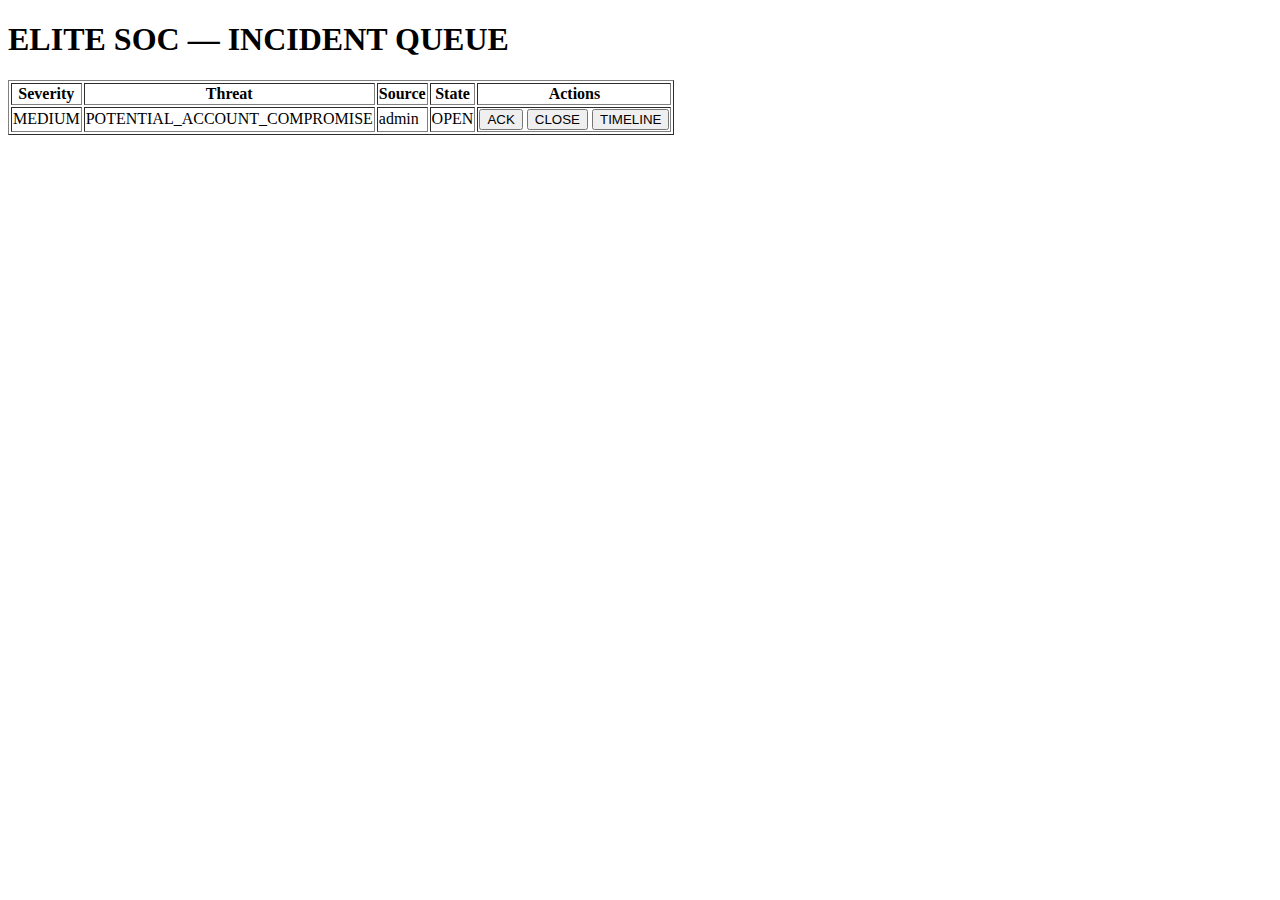
<file: ui/web/index.html>
<!DOCTYPE html>
<html>
<head>
  <title>ELITE SOC</title>
</head>
<body>
  <h1>ELITE SOC — INCIDENT QUEUE</h1>
  <table id="alerts" border="1">
    <thead>
      <tr><th>Severity</th><th>Threat</th><th>Source</th><th>State</th><th>Actions</th></tr>
    </thead>
    <tbody></tbody>
  </table>
  <script src="soc.js"></script>
</body>
</html>
</file>
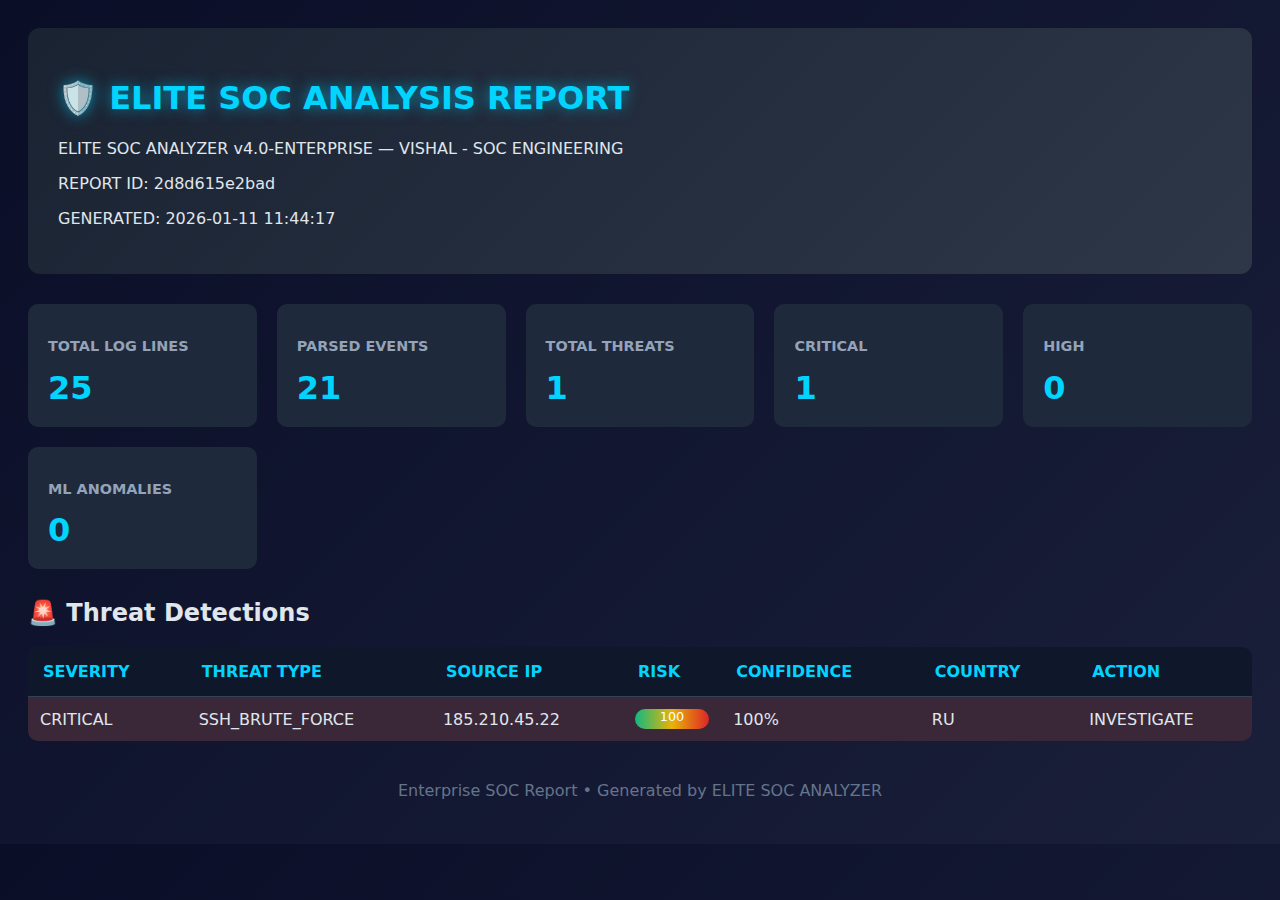
<file: ELITE_REPORT.html>
<!DOCTYPE html>
<html lang="en">
<head>
<meta charset="UTF-8">
<title>ELITE SOC REPORT 2d8d615e2bad</title>
<meta name="viewport" content="width=device-width, initial-scale=1.0">

<style>
body {
    background: linear-gradient(135deg,#0a0e27,#1a1f3a);
    color:#e0e6ed;
    font-family:Segoe UI,system-ui,sans-serif;
    padding:20px;
}
.container {
    max-width:1600px;
    margin:auto;
}
.header {
    background:linear-gradient(135deg,#1a2332,#2d3748);
    padding:30px;
    border-radius:12px;
    margin-bottom:30px;
}
h1 {
    color:#00d4ff;
    text-shadow:0 0 15px rgba(0,212,255,.6);
}
.stats {
    display:grid;
    grid-template-columns:repeat(auto-fit,minmax(200px,1fr));
    gap:20px;
    margin-bottom:30px;
}
.stat {
    background:#1e293b;
    padding:20px;
    border-radius:10px;
}
.stat h3 {
    color:#94a3b8;
    font-size:.9em;
}
.stat .value {
    font-size:2em;
    color:#00d4ff;
    font-weight:bold;
}
table {
    width:100%;
    border-collapse:collapse;
    background:#1e293b;
    border-radius:10px;
    overflow:hidden;
}
th {
    background:#0f172a;
    color:#00d4ff;
    padding:15px;
    text-align:left;
}
td {
    padding:12px;
    border-top:1px solid #334155;
}
tr.critical {background:rgba(220,38,38,.15);}
tr.high {background:rgba(234,88,12,.15);}
tr.medium {background:rgba(234,179,8,.15);}

.risk-bar {
    height:20px;
    background:linear-gradient(90deg,#10b981,#eab308,#dc2626);
    border-radius:10px;
    color:white;
    text-align:center;
    font-size:.8em;
}

.footer {
    margin-top:40px;
    text-align:center;
    color:#64748b;
}
</style>
</head>

<body>
<div class="container">

<div class="header">
    <h1>🛡️ ELITE SOC ANALYSIS REPORT</h1>
    <p>ELITE SOC ANALYZER v4.0-ENTERPRISE — VISHAL - SOC ENGINEERING</p>
    <p>REPORT ID: 2d8d615e2bad</p>
    <p>GENERATED: 2026-01-11 11:44:17</p>
</div>

<div class="stats">
    <div class="stat"><h3>TOTAL LOG LINES</h3><div class="value">25</div></div>
    <div class="stat"><h3>PARSED EVENTS</h3><div class="value">21</div></div>
    <div class="stat"><h3>TOTAL THREATS</h3><div class="value">1</div></div>
    <div class="stat"><h3>CRITICAL</h3><div class="value">1</div></div>
    <div class="stat"><h3>HIGH</h3><div class="value">0</div></div>
    <div class="stat"><h3>ML ANOMALIES</h3><div class="value">0</div></div>
</div>

<h2>🚨 Threat Detections</h2>

<table>
<thead>
<tr>
<th>SEVERITY</th>
<th>THREAT TYPE</th>
<th>SOURCE IP</th>
<th>RISK</th>
<th>CONFIDENCE</th>
<th>COUNTRY</th>
<th>ACTION</th>
</tr>
</thead>
<tbody>

            <tr class="critical">
                <td>CRITICAL</td>
                <td>SSH_BRUTE_FORCE</td>
                <td>185.210.45.22</td>
                <td>
                    <div class="risk-bar" style="width:100%">
                        100
                    </div>
                </td>
                <td>100%</td>
                <td>RU</td>
                <td>INVESTIGATE</td>
            </tr>
            
</tbody>
</table>

<div class="footer">
<p>Enterprise SOC Report • Generated by ELITE SOC ANALYZER</p>
</div>

</div>
</body>
</html>
</file>
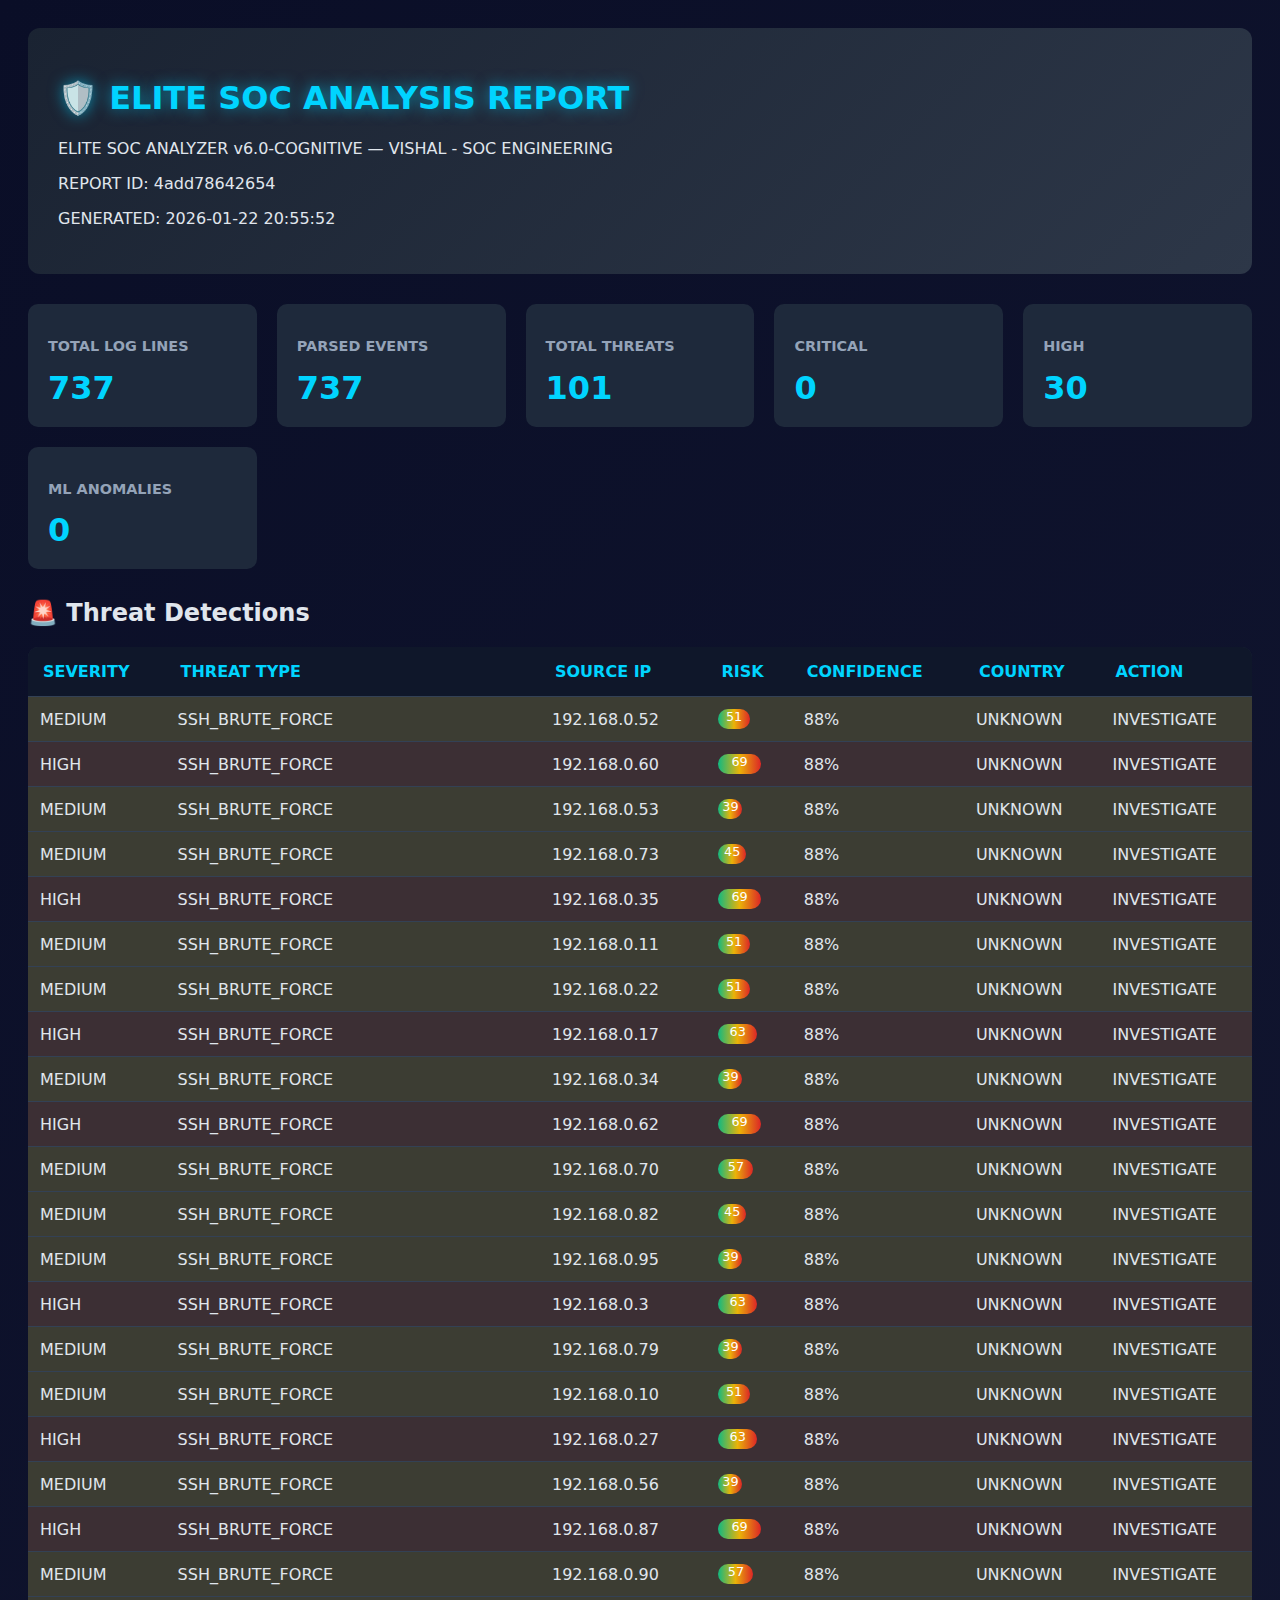
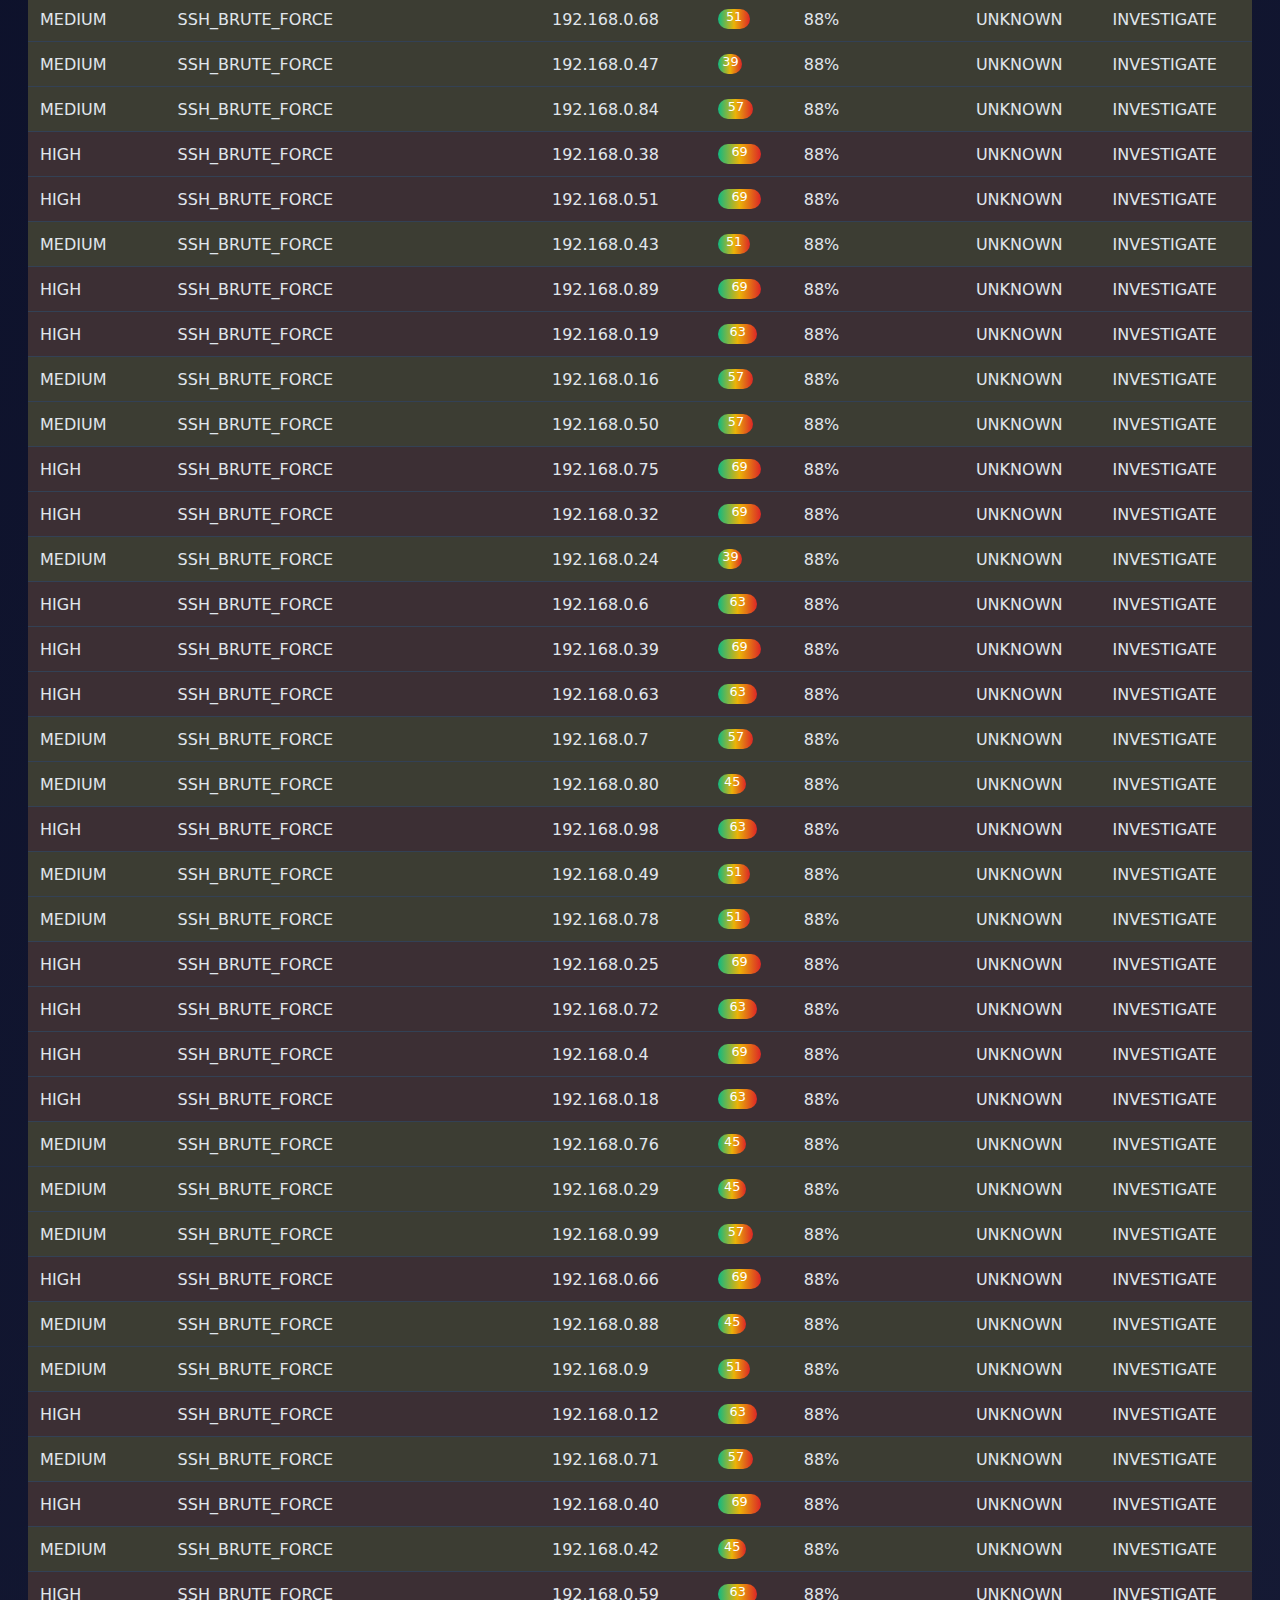
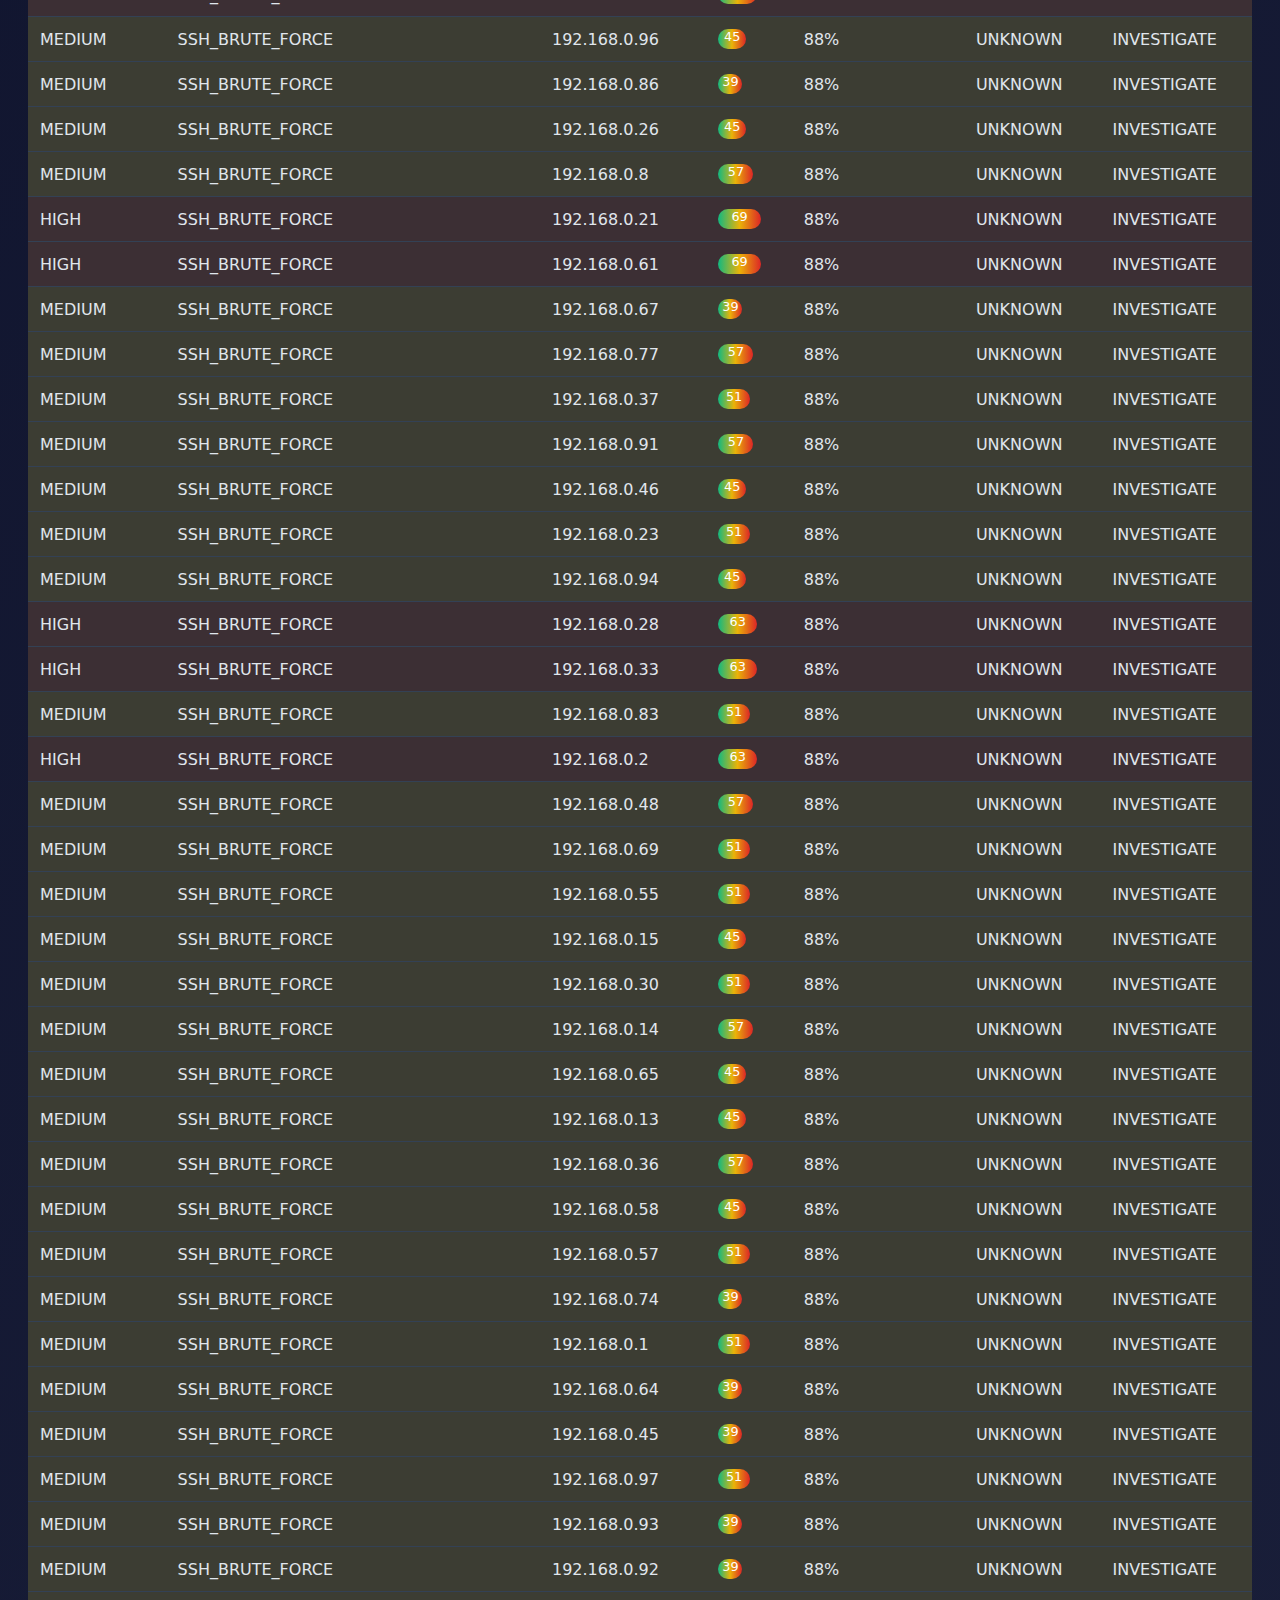
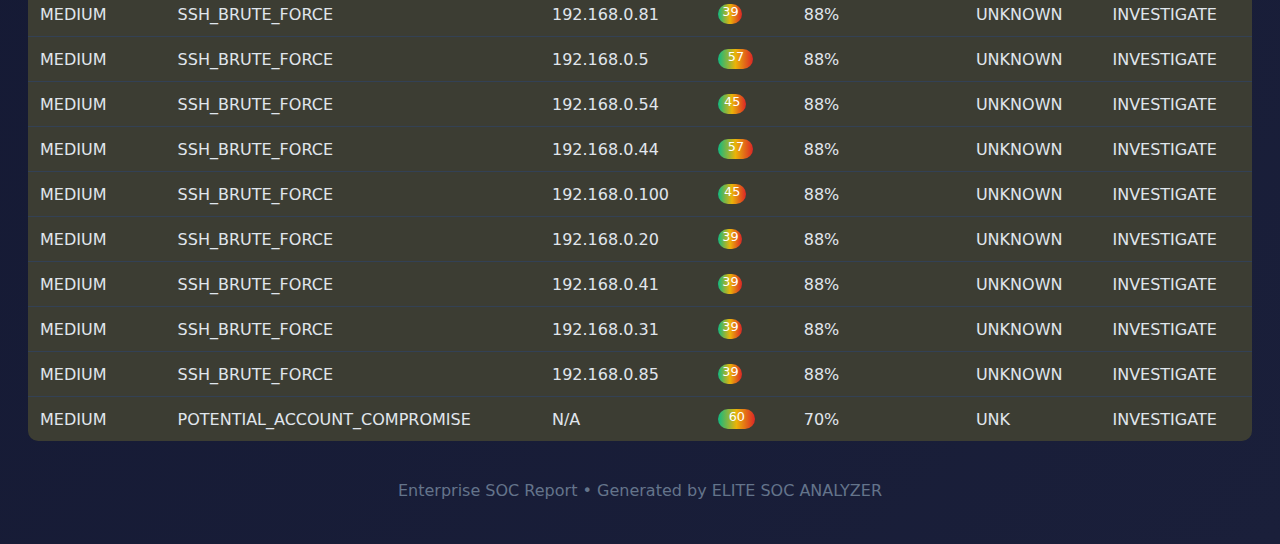
<file: soc_reports/ELITE_REPORT_4add78642654.html>
<!DOCTYPE html>
<html lang="en">
<head>
<meta charset="UTF-8">
<title>ELITE SOC REPORT 4add78642654</title>
<meta name="viewport" content="width=device-width, initial-scale=1.0">

<style>
body {
    background: linear-gradient(135deg,#0a0e27,#1a1f3a);
    color:#e0e6ed;
    font-family:Segoe UI,system-ui,sans-serif;
    padding:20px;
}
.container {
    max-width:1600px;
    margin:auto;
}
.header {
    background:linear-gradient(135deg,#1a2332,#2d3748);
    padding:30px;
    border-radius:12px;
    margin-bottom:30px;
}
h1 {
    color:#00d4ff;
    text-shadow:0 0 15px rgba(0,212,255,.6);
}
.stats {
    display:grid;
    grid-template-columns:repeat(auto-fit,minmax(200px,1fr));
    gap:20px;
    margin-bottom:30px;
}
.stat {
    background:#1e293b;
    padding:20px;
    border-radius:10px;
}
.stat h3 {
    color:#94a3b8;
    font-size:.9em;
}
.stat .value {
    font-size:2em;
    color:#00d4ff;
    font-weight:bold;
}
table {
    width:100%;
    border-collapse:collapse;
    background:#1e293b;
    border-radius:10px;
    overflow:hidden;
}
th {
    background:#0f172a;
    color:#00d4ff;
    padding:15px;
    text-align:left;
}
td {
    padding:12px;
    border-top:1px solid #334155;
}
tr.critical {background:rgba(220,38,38,.15);}
tr.high {background:rgba(234,88,12,.15);}
tr.medium {background:rgba(234,179,8,.15);}

.risk-bar {
    height:20px;
    background:linear-gradient(90deg,#10b981,#eab308,#dc2626);
    border-radius:10px;
    color:white;
    text-align:center;
    font-size:.8em;
}

.footer {
    margin-top:40px;
    text-align:center;
    color:#64748b;
}
</style>
</head>

<body>
<div class="container">

<div class="header">
    <h1>🛡️ ELITE SOC ANALYSIS REPORT</h1>
    <p>ELITE SOC ANALYZER v6.0-COGNITIVE — VISHAL - SOC ENGINEERING</p>
    <p>REPORT ID: 4add78642654</p>
    <p>GENERATED: 2026-01-22 20:55:52</p>
</div>

<div class="stats">
    <div class="stat"><h3>TOTAL LOG LINES</h3><div class="value">737</div></div>
    <div class="stat"><h3>PARSED EVENTS</h3><div class="value">737</div></div>
    <div class="stat"><h3>TOTAL THREATS</h3><div class="value">101</div></div>
    <div class="stat"><h3>CRITICAL</h3><div class="value">0</div></div>
    <div class="stat"><h3>HIGH</h3><div class="value">30</div></div>
    <div class="stat"><h3>ML ANOMALIES</h3><div class="value">0</div></div>
</div>

<h2>🚨 Threat Detections</h2>

<table>
<thead>
<tr>
<th>SEVERITY</th>
<th>THREAT TYPE</th>
<th>SOURCE IP</th>
<th>RISK</th>
<th>CONFIDENCE</th>
<th>COUNTRY</th>
<th>ACTION</th>
</tr>
</thead>
<tbody>

            <tr class="medium">
                <td>MEDIUM</td>
                <td>SSH_BRUTE_FORCE</td>
                <td>192.168.0.52</td>
                <td>
                    <div class="risk-bar" style="width:51%">
                        51
                    </div>
                </td>
                <td>88%</td>
                <td>UNKNOWN</td>
                <td>INVESTIGATE</td>
            </tr>
            

            <tr class="high">
                <td>HIGH</td>
                <td>SSH_BRUTE_FORCE</td>
                <td>192.168.0.60</td>
                <td>
                    <div class="risk-bar" style="width:69%">
                        69
                    </div>
                </td>
                <td>88%</td>
                <td>UNKNOWN</td>
                <td>INVESTIGATE</td>
            </tr>
            

            <tr class="medium">
                <td>MEDIUM</td>
                <td>SSH_BRUTE_FORCE</td>
                <td>192.168.0.53</td>
                <td>
                    <div class="risk-bar" style="width:39%">
                        39
                    </div>
                </td>
                <td>88%</td>
                <td>UNKNOWN</td>
                <td>INVESTIGATE</td>
            </tr>
            

            <tr class="medium">
                <td>MEDIUM</td>
                <td>SSH_BRUTE_FORCE</td>
                <td>192.168.0.73</td>
                <td>
                    <div class="risk-bar" style="width:45%">
                        45
                    </div>
                </td>
                <td>88%</td>
                <td>UNKNOWN</td>
                <td>INVESTIGATE</td>
            </tr>
            

            <tr class="high">
                <td>HIGH</td>
                <td>SSH_BRUTE_FORCE</td>
                <td>192.168.0.35</td>
                <td>
                    <div class="risk-bar" style="width:69%">
                        69
                    </div>
                </td>
                <td>88%</td>
                <td>UNKNOWN</td>
                <td>INVESTIGATE</td>
            </tr>
            

            <tr class="medium">
                <td>MEDIUM</td>
                <td>SSH_BRUTE_FORCE</td>
                <td>192.168.0.11</td>
                <td>
                    <div class="risk-bar" style="width:51%">
                        51
                    </div>
                </td>
                <td>88%</td>
                <td>UNKNOWN</td>
                <td>INVESTIGATE</td>
            </tr>
            

            <tr class="medium">
                <td>MEDIUM</td>
                <td>SSH_BRUTE_FORCE</td>
                <td>192.168.0.22</td>
                <td>
                    <div class="risk-bar" style="width:51%">
                        51
                    </div>
                </td>
                <td>88%</td>
                <td>UNKNOWN</td>
                <td>INVESTIGATE</td>
            </tr>
            

            <tr class="high">
                <td>HIGH</td>
                <td>SSH_BRUTE_FORCE</td>
                <td>192.168.0.17</td>
                <td>
                    <div class="risk-bar" style="width:63%">
                        63
                    </div>
                </td>
                <td>88%</td>
                <td>UNKNOWN</td>
                <td>INVESTIGATE</td>
            </tr>
            

            <tr class="medium">
                <td>MEDIUM</td>
                <td>SSH_BRUTE_FORCE</td>
                <td>192.168.0.34</td>
                <td>
                    <div class="risk-bar" style="width:39%">
                        39
                    </div>
                </td>
                <td>88%</td>
                <td>UNKNOWN</td>
                <td>INVESTIGATE</td>
            </tr>
            

            <tr class="high">
                <td>HIGH</td>
                <td>SSH_BRUTE_FORCE</td>
                <td>192.168.0.62</td>
                <td>
                    <div class="risk-bar" style="width:69%">
                        69
                    </div>
                </td>
                <td>88%</td>
                <td>UNKNOWN</td>
                <td>INVESTIGATE</td>
            </tr>
            

            <tr class="medium">
                <td>MEDIUM</td>
                <td>SSH_BRUTE_FORCE</td>
                <td>192.168.0.70</td>
                <td>
                    <div class="risk-bar" style="width:57%">
                        57
                    </div>
                </td>
                <td>88%</td>
                <td>UNKNOWN</td>
                <td>INVESTIGATE</td>
            </tr>
            

            <tr class="medium">
                <td>MEDIUM</td>
                <td>SSH_BRUTE_FORCE</td>
                <td>192.168.0.82</td>
                <td>
                    <div class="risk-bar" style="width:45%">
                        45
                    </div>
                </td>
                <td>88%</td>
                <td>UNKNOWN</td>
                <td>INVESTIGATE</td>
            </tr>
            

            <tr class="medium">
                <td>MEDIUM</td>
                <td>SSH_BRUTE_FORCE</td>
                <td>192.168.0.95</td>
                <td>
                    <div class="risk-bar" style="width:39%">
                        39
                    </div>
                </td>
                <td>88%</td>
                <td>UNKNOWN</td>
                <td>INVESTIGATE</td>
            </tr>
            

            <tr class="high">
                <td>HIGH</td>
                <td>SSH_BRUTE_FORCE</td>
                <td>192.168.0.3</td>
                <td>
                    <div class="risk-bar" style="width:63%">
                        63
                    </div>
                </td>
                <td>88%</td>
                <td>UNKNOWN</td>
                <td>INVESTIGATE</td>
            </tr>
            

            <tr class="medium">
                <td>MEDIUM</td>
                <td>SSH_BRUTE_FORCE</td>
                <td>192.168.0.79</td>
                <td>
                    <div class="risk-bar" style="width:39%">
                        39
                    </div>
                </td>
                <td>88%</td>
                <td>UNKNOWN</td>
                <td>INVESTIGATE</td>
            </tr>
            

            <tr class="medium">
                <td>MEDIUM</td>
                <td>SSH_BRUTE_FORCE</td>
                <td>192.168.0.10</td>
                <td>
                    <div class="risk-bar" style="width:51%">
                        51
                    </div>
                </td>
                <td>88%</td>
                <td>UNKNOWN</td>
                <td>INVESTIGATE</td>
            </tr>
            

            <tr class="high">
                <td>HIGH</td>
                <td>SSH_BRUTE_FORCE</td>
                <td>192.168.0.27</td>
                <td>
                    <div class="risk-bar" style="width:63%">
                        63
                    </div>
                </td>
                <td>88%</td>
                <td>UNKNOWN</td>
                <td>INVESTIGATE</td>
            </tr>
            

            <tr class="medium">
                <td>MEDIUM</td>
                <td>SSH_BRUTE_FORCE</td>
                <td>192.168.0.56</td>
                <td>
                    <div class="risk-bar" style="width:39%">
                        39
                    </div>
                </td>
                <td>88%</td>
                <td>UNKNOWN</td>
                <td>INVESTIGATE</td>
            </tr>
            

            <tr class="high">
                <td>HIGH</td>
                <td>SSH_BRUTE_FORCE</td>
                <td>192.168.0.87</td>
                <td>
                    <div class="risk-bar" style="width:69%">
                        69
                    </div>
                </td>
                <td>88%</td>
                <td>UNKNOWN</td>
                <td>INVESTIGATE</td>
            </tr>
            

            <tr class="medium">
                <td>MEDIUM</td>
                <td>SSH_BRUTE_FORCE</td>
                <td>192.168.0.90</td>
                <td>
                    <div class="risk-bar" style="width:57%">
                        57
                    </div>
                </td>
                <td>88%</td>
                <td>UNKNOWN</td>
                <td>INVESTIGATE</td>
            </tr>
            

            <tr class="medium">
                <td>MEDIUM</td>
                <td>SSH_BRUTE_FORCE</td>
                <td>192.168.0.68</td>
                <td>
                    <div class="risk-bar" style="width:51%">
                        51
                    </div>
                </td>
                <td>88%</td>
                <td>UNKNOWN</td>
                <td>INVESTIGATE</td>
            </tr>
            

            <tr class="medium">
                <td>MEDIUM</td>
                <td>SSH_BRUTE_FORCE</td>
                <td>192.168.0.47</td>
                <td>
                    <div class="risk-bar" style="width:39%">
                        39
                    </div>
                </td>
                <td>88%</td>
                <td>UNKNOWN</td>
                <td>INVESTIGATE</td>
            </tr>
            

            <tr class="medium">
                <td>MEDIUM</td>
                <td>SSH_BRUTE_FORCE</td>
                <td>192.168.0.84</td>
                <td>
                    <div class="risk-bar" style="width:57%">
                        57
                    </div>
                </td>
                <td>88%</td>
                <td>UNKNOWN</td>
                <td>INVESTIGATE</td>
            </tr>
            

            <tr class="high">
                <td>HIGH</td>
                <td>SSH_BRUTE_FORCE</td>
                <td>192.168.0.38</td>
                <td>
                    <div class="risk-bar" style="width:69%">
                        69
                    </div>
                </td>
                <td>88%</td>
                <td>UNKNOWN</td>
                <td>INVESTIGATE</td>
            </tr>
            

            <tr class="high">
                <td>HIGH</td>
                <td>SSH_BRUTE_FORCE</td>
                <td>192.168.0.51</td>
                <td>
                    <div class="risk-bar" style="width:69%">
                        69
                    </div>
                </td>
                <td>88%</td>
                <td>UNKNOWN</td>
                <td>INVESTIGATE</td>
            </tr>
            

            <tr class="medium">
                <td>MEDIUM</td>
                <td>SSH_BRUTE_FORCE</td>
                <td>192.168.0.43</td>
                <td>
                    <div class="risk-bar" style="width:51%">
                        51
                    </div>
                </td>
                <td>88%</td>
                <td>UNKNOWN</td>
                <td>INVESTIGATE</td>
            </tr>
            

            <tr class="high">
                <td>HIGH</td>
                <td>SSH_BRUTE_FORCE</td>
                <td>192.168.0.89</td>
                <td>
                    <div class="risk-bar" style="width:69%">
                        69
                    </div>
                </td>
                <td>88%</td>
                <td>UNKNOWN</td>
                <td>INVESTIGATE</td>
            </tr>
            

            <tr class="high">
                <td>HIGH</td>
                <td>SSH_BRUTE_FORCE</td>
                <td>192.168.0.19</td>
                <td>
                    <div class="risk-bar" style="width:63%">
                        63
                    </div>
                </td>
                <td>88%</td>
                <td>UNKNOWN</td>
                <td>INVESTIGATE</td>
            </tr>
            

            <tr class="medium">
                <td>MEDIUM</td>
                <td>SSH_BRUTE_FORCE</td>
                <td>192.168.0.16</td>
                <td>
                    <div class="risk-bar" style="width:57%">
                        57
                    </div>
                </td>
                <td>88%</td>
                <td>UNKNOWN</td>
                <td>INVESTIGATE</td>
            </tr>
            

            <tr class="medium">
                <td>MEDIUM</td>
                <td>SSH_BRUTE_FORCE</td>
                <td>192.168.0.50</td>
                <td>
                    <div class="risk-bar" style="width:57%">
                        57
                    </div>
                </td>
                <td>88%</td>
                <td>UNKNOWN</td>
                <td>INVESTIGATE</td>
            </tr>
            

            <tr class="high">
                <td>HIGH</td>
                <td>SSH_BRUTE_FORCE</td>
                <td>192.168.0.75</td>
                <td>
                    <div class="risk-bar" style="width:69%">
                        69
                    </div>
                </td>
                <td>88%</td>
                <td>UNKNOWN</td>
                <td>INVESTIGATE</td>
            </tr>
            

            <tr class="high">
                <td>HIGH</td>
                <td>SSH_BRUTE_FORCE</td>
                <td>192.168.0.32</td>
                <td>
                    <div class="risk-bar" style="width:69%">
                        69
                    </div>
                </td>
                <td>88%</td>
                <td>UNKNOWN</td>
                <td>INVESTIGATE</td>
            </tr>
            

            <tr class="medium">
                <td>MEDIUM</td>
                <td>SSH_BRUTE_FORCE</td>
                <td>192.168.0.24</td>
                <td>
                    <div class="risk-bar" style="width:39%">
                        39
                    </div>
                </td>
                <td>88%</td>
                <td>UNKNOWN</td>
                <td>INVESTIGATE</td>
            </tr>
            

            <tr class="high">
                <td>HIGH</td>
                <td>SSH_BRUTE_FORCE</td>
                <td>192.168.0.6</td>
                <td>
                    <div class="risk-bar" style="width:63%">
                        63
                    </div>
                </td>
                <td>88%</td>
                <td>UNKNOWN</td>
                <td>INVESTIGATE</td>
            </tr>
            

            <tr class="high">
                <td>HIGH</td>
                <td>SSH_BRUTE_FORCE</td>
                <td>192.168.0.39</td>
                <td>
                    <div class="risk-bar" style="width:69%">
                        69
                    </div>
                </td>
                <td>88%</td>
                <td>UNKNOWN</td>
                <td>INVESTIGATE</td>
            </tr>
            

            <tr class="high">
                <td>HIGH</td>
                <td>SSH_BRUTE_FORCE</td>
                <td>192.168.0.63</td>
                <td>
                    <div class="risk-bar" style="width:63%">
                        63
                    </div>
                </td>
                <td>88%</td>
                <td>UNKNOWN</td>
                <td>INVESTIGATE</td>
            </tr>
            

            <tr class="medium">
                <td>MEDIUM</td>
                <td>SSH_BRUTE_FORCE</td>
                <td>192.168.0.7</td>
                <td>
                    <div class="risk-bar" style="width:57%">
                        57
                    </div>
                </td>
                <td>88%</td>
                <td>UNKNOWN</td>
                <td>INVESTIGATE</td>
            </tr>
            

            <tr class="medium">
                <td>MEDIUM</td>
                <td>SSH_BRUTE_FORCE</td>
                <td>192.168.0.80</td>
                <td>
                    <div class="risk-bar" style="width:45%">
                        45
                    </div>
                </td>
                <td>88%</td>
                <td>UNKNOWN</td>
                <td>INVESTIGATE</td>
            </tr>
            

            <tr class="high">
                <td>HIGH</td>
                <td>SSH_BRUTE_FORCE</td>
                <td>192.168.0.98</td>
                <td>
                    <div class="risk-bar" style="width:63%">
                        63
                    </div>
                </td>
                <td>88%</td>
                <td>UNKNOWN</td>
                <td>INVESTIGATE</td>
            </tr>
            

            <tr class="medium">
                <td>MEDIUM</td>
                <td>SSH_BRUTE_FORCE</td>
                <td>192.168.0.49</td>
                <td>
                    <div class="risk-bar" style="width:51%">
                        51
                    </div>
                </td>
                <td>88%</td>
                <td>UNKNOWN</td>
                <td>INVESTIGATE</td>
            </tr>
            

            <tr class="medium">
                <td>MEDIUM</td>
                <td>SSH_BRUTE_FORCE</td>
                <td>192.168.0.78</td>
                <td>
                    <div class="risk-bar" style="width:51%">
                        51
                    </div>
                </td>
                <td>88%</td>
                <td>UNKNOWN</td>
                <td>INVESTIGATE</td>
            </tr>
            

            <tr class="high">
                <td>HIGH</td>
                <td>SSH_BRUTE_FORCE</td>
                <td>192.168.0.25</td>
                <td>
                    <div class="risk-bar" style="width:69%">
                        69
                    </div>
                </td>
                <td>88%</td>
                <td>UNKNOWN</td>
                <td>INVESTIGATE</td>
            </tr>
            

            <tr class="high">
                <td>HIGH</td>
                <td>SSH_BRUTE_FORCE</td>
                <td>192.168.0.72</td>
                <td>
                    <div class="risk-bar" style="width:63%">
                        63
                    </div>
                </td>
                <td>88%</td>
                <td>UNKNOWN</td>
                <td>INVESTIGATE</td>
            </tr>
            

            <tr class="high">
                <td>HIGH</td>
                <td>SSH_BRUTE_FORCE</td>
                <td>192.168.0.4</td>
                <td>
                    <div class="risk-bar" style="width:69%">
                        69
                    </div>
                </td>
                <td>88%</td>
                <td>UNKNOWN</td>
                <td>INVESTIGATE</td>
            </tr>
            

            <tr class="high">
                <td>HIGH</td>
                <td>SSH_BRUTE_FORCE</td>
                <td>192.168.0.18</td>
                <td>
                    <div class="risk-bar" style="width:63%">
                        63
                    </div>
                </td>
                <td>88%</td>
                <td>UNKNOWN</td>
                <td>INVESTIGATE</td>
            </tr>
            

            <tr class="medium">
                <td>MEDIUM</td>
                <td>SSH_BRUTE_FORCE</td>
                <td>192.168.0.76</td>
                <td>
                    <div class="risk-bar" style="width:45%">
                        45
                    </div>
                </td>
                <td>88%</td>
                <td>UNKNOWN</td>
                <td>INVESTIGATE</td>
            </tr>
            

            <tr class="medium">
                <td>MEDIUM</td>
                <td>SSH_BRUTE_FORCE</td>
                <td>192.168.0.29</td>
                <td>
                    <div class="risk-bar" style="width:45%">
                        45
                    </div>
                </td>
                <td>88%</td>
                <td>UNKNOWN</td>
                <td>INVESTIGATE</td>
            </tr>
            

            <tr class="medium">
                <td>MEDIUM</td>
                <td>SSH_BRUTE_FORCE</td>
                <td>192.168.0.99</td>
                <td>
                    <div class="risk-bar" style="width:57%">
                        57
                    </div>
                </td>
                <td>88%</td>
                <td>UNKNOWN</td>
                <td>INVESTIGATE</td>
            </tr>
            

            <tr class="high">
                <td>HIGH</td>
                <td>SSH_BRUTE_FORCE</td>
                <td>192.168.0.66</td>
                <td>
                    <div class="risk-bar" style="width:69%">
                        69
                    </div>
                </td>
                <td>88%</td>
                <td>UNKNOWN</td>
                <td>INVESTIGATE</td>
            </tr>
            

            <tr class="medium">
                <td>MEDIUM</td>
                <td>SSH_BRUTE_FORCE</td>
                <td>192.168.0.88</td>
                <td>
                    <div class="risk-bar" style="width:45%">
                        45
                    </div>
                </td>
                <td>88%</td>
                <td>UNKNOWN</td>
                <td>INVESTIGATE</td>
            </tr>
            

            <tr class="medium">
                <td>MEDIUM</td>
                <td>SSH_BRUTE_FORCE</td>
                <td>192.168.0.9</td>
                <td>
                    <div class="risk-bar" style="width:51%">
                        51
                    </div>
                </td>
                <td>88%</td>
                <td>UNKNOWN</td>
                <td>INVESTIGATE</td>
            </tr>
            

            <tr class="high">
                <td>HIGH</td>
                <td>SSH_BRUTE_FORCE</td>
                <td>192.168.0.12</td>
                <td>
                    <div class="risk-bar" style="width:63%">
                        63
                    </div>
                </td>
                <td>88%</td>
                <td>UNKNOWN</td>
                <td>INVESTIGATE</td>
            </tr>
            

            <tr class="medium">
                <td>MEDIUM</td>
                <td>SSH_BRUTE_FORCE</td>
                <td>192.168.0.71</td>
                <td>
                    <div class="risk-bar" style="width:57%">
                        57
                    </div>
                </td>
                <td>88%</td>
                <td>UNKNOWN</td>
                <td>INVESTIGATE</td>
            </tr>
            

            <tr class="high">
                <td>HIGH</td>
                <td>SSH_BRUTE_FORCE</td>
                <td>192.168.0.40</td>
                <td>
                    <div class="risk-bar" style="width:69%">
                        69
                    </div>
                </td>
                <td>88%</td>
                <td>UNKNOWN</td>
                <td>INVESTIGATE</td>
            </tr>
            

            <tr class="medium">
                <td>MEDIUM</td>
                <td>SSH_BRUTE_FORCE</td>
                <td>192.168.0.42</td>
                <td>
                    <div class="risk-bar" style="width:45%">
                        45
                    </div>
                </td>
                <td>88%</td>
                <td>UNKNOWN</td>
                <td>INVESTIGATE</td>
            </tr>
            

            <tr class="high">
                <td>HIGH</td>
                <td>SSH_BRUTE_FORCE</td>
                <td>192.168.0.59</td>
                <td>
                    <div class="risk-bar" style="width:63%">
                        63
                    </div>
                </td>
                <td>88%</td>
                <td>UNKNOWN</td>
                <td>INVESTIGATE</td>
            </tr>
            

            <tr class="medium">
                <td>MEDIUM</td>
                <td>SSH_BRUTE_FORCE</td>
                <td>192.168.0.96</td>
                <td>
                    <div class="risk-bar" style="width:45%">
                        45
                    </div>
                </td>
                <td>88%</td>
                <td>UNKNOWN</td>
                <td>INVESTIGATE</td>
            </tr>
            

            <tr class="medium">
                <td>MEDIUM</td>
                <td>SSH_BRUTE_FORCE</td>
                <td>192.168.0.86</td>
                <td>
                    <div class="risk-bar" style="width:39%">
                        39
                    </div>
                </td>
                <td>88%</td>
                <td>UNKNOWN</td>
                <td>INVESTIGATE</td>
            </tr>
            

            <tr class="medium">
                <td>MEDIUM</td>
                <td>SSH_BRUTE_FORCE</td>
                <td>192.168.0.26</td>
                <td>
                    <div class="risk-bar" style="width:45%">
                        45
                    </div>
                </td>
                <td>88%</td>
                <td>UNKNOWN</td>
                <td>INVESTIGATE</td>
            </tr>
            

            <tr class="medium">
                <td>MEDIUM</td>
                <td>SSH_BRUTE_FORCE</td>
                <td>192.168.0.8</td>
                <td>
                    <div class="risk-bar" style="width:57%">
                        57
                    </div>
                </td>
                <td>88%</td>
                <td>UNKNOWN</td>
                <td>INVESTIGATE</td>
            </tr>
            

            <tr class="high">
                <td>HIGH</td>
                <td>SSH_BRUTE_FORCE</td>
                <td>192.168.0.21</td>
                <td>
                    <div class="risk-bar" style="width:69%">
                        69
                    </div>
                </td>
                <td>88%</td>
                <td>UNKNOWN</td>
                <td>INVESTIGATE</td>
            </tr>
            

            <tr class="high">
                <td>HIGH</td>
                <td>SSH_BRUTE_FORCE</td>
                <td>192.168.0.61</td>
                <td>
                    <div class="risk-bar" style="width:69%">
                        69
                    </div>
                </td>
                <td>88%</td>
                <td>UNKNOWN</td>
                <td>INVESTIGATE</td>
            </tr>
            

            <tr class="medium">
                <td>MEDIUM</td>
                <td>SSH_BRUTE_FORCE</td>
                <td>192.168.0.67</td>
                <td>
                    <div class="risk-bar" style="width:39%">
                        39
                    </div>
                </td>
                <td>88%</td>
                <td>UNKNOWN</td>
                <td>INVESTIGATE</td>
            </tr>
            

            <tr class="medium">
                <td>MEDIUM</td>
                <td>SSH_BRUTE_FORCE</td>
                <td>192.168.0.77</td>
                <td>
                    <div class="risk-bar" style="width:57%">
                        57
                    </div>
                </td>
                <td>88%</td>
                <td>UNKNOWN</td>
                <td>INVESTIGATE</td>
            </tr>
            

            <tr class="medium">
                <td>MEDIUM</td>
                <td>SSH_BRUTE_FORCE</td>
                <td>192.168.0.37</td>
                <td>
                    <div class="risk-bar" style="width:51%">
                        51
                    </div>
                </td>
                <td>88%</td>
                <td>UNKNOWN</td>
                <td>INVESTIGATE</td>
            </tr>
            

            <tr class="medium">
                <td>MEDIUM</td>
                <td>SSH_BRUTE_FORCE</td>
                <td>192.168.0.91</td>
                <td>
                    <div class="risk-bar" style="width:57%">
                        57
                    </div>
                </td>
                <td>88%</td>
                <td>UNKNOWN</td>
                <td>INVESTIGATE</td>
            </tr>
            

            <tr class="medium">
                <td>MEDIUM</td>
                <td>SSH_BRUTE_FORCE</td>
                <td>192.168.0.46</td>
                <td>
                    <div class="risk-bar" style="width:45%">
                        45
                    </div>
                </td>
                <td>88%</td>
                <td>UNKNOWN</td>
                <td>INVESTIGATE</td>
            </tr>
            

            <tr class="medium">
                <td>MEDIUM</td>
                <td>SSH_BRUTE_FORCE</td>
                <td>192.168.0.23</td>
                <td>
                    <div class="risk-bar" style="width:51%">
                        51
                    </div>
                </td>
                <td>88%</td>
                <td>UNKNOWN</td>
                <td>INVESTIGATE</td>
            </tr>
            

            <tr class="medium">
                <td>MEDIUM</td>
                <td>SSH_BRUTE_FORCE</td>
                <td>192.168.0.94</td>
                <td>
                    <div class="risk-bar" style="width:45%">
                        45
                    </div>
                </td>
                <td>88%</td>
                <td>UNKNOWN</td>
                <td>INVESTIGATE</td>
            </tr>
            

            <tr class="high">
                <td>HIGH</td>
                <td>SSH_BRUTE_FORCE</td>
                <td>192.168.0.28</td>
                <td>
                    <div class="risk-bar" style="width:63%">
                        63
                    </div>
                </td>
                <td>88%</td>
                <td>UNKNOWN</td>
                <td>INVESTIGATE</td>
            </tr>
            

            <tr class="high">
                <td>HIGH</td>
                <td>SSH_BRUTE_FORCE</td>
                <td>192.168.0.33</td>
                <td>
                    <div class="risk-bar" style="width:63%">
                        63
                    </div>
                </td>
                <td>88%</td>
                <td>UNKNOWN</td>
                <td>INVESTIGATE</td>
            </tr>
            

            <tr class="medium">
                <td>MEDIUM</td>
                <td>SSH_BRUTE_FORCE</td>
                <td>192.168.0.83</td>
                <td>
                    <div class="risk-bar" style="width:51%">
                        51
                    </div>
                </td>
                <td>88%</td>
                <td>UNKNOWN</td>
                <td>INVESTIGATE</td>
            </tr>
            

            <tr class="high">
                <td>HIGH</td>
                <td>SSH_BRUTE_FORCE</td>
                <td>192.168.0.2</td>
                <td>
                    <div class="risk-bar" style="width:63%">
                        63
                    </div>
                </td>
                <td>88%</td>
                <td>UNKNOWN</td>
                <td>INVESTIGATE</td>
            </tr>
            

            <tr class="medium">
                <td>MEDIUM</td>
                <td>SSH_BRUTE_FORCE</td>
                <td>192.168.0.48</td>
                <td>
                    <div class="risk-bar" style="width:57%">
                        57
                    </div>
                </td>
                <td>88%</td>
                <td>UNKNOWN</td>
                <td>INVESTIGATE</td>
            </tr>
            

            <tr class="medium">
                <td>MEDIUM</td>
                <td>SSH_BRUTE_FORCE</td>
                <td>192.168.0.69</td>
                <td>
                    <div class="risk-bar" style="width:51%">
                        51
                    </div>
                </td>
                <td>88%</td>
                <td>UNKNOWN</td>
                <td>INVESTIGATE</td>
            </tr>
            

            <tr class="medium">
                <td>MEDIUM</td>
                <td>SSH_BRUTE_FORCE</td>
                <td>192.168.0.55</td>
                <td>
                    <div class="risk-bar" style="width:51%">
                        51
                    </div>
                </td>
                <td>88%</td>
                <td>UNKNOWN</td>
                <td>INVESTIGATE</td>
            </tr>
            

            <tr class="medium">
                <td>MEDIUM</td>
                <td>SSH_BRUTE_FORCE</td>
                <td>192.168.0.15</td>
                <td>
                    <div class="risk-bar" style="width:45%">
                        45
                    </div>
                </td>
                <td>88%</td>
                <td>UNKNOWN</td>
                <td>INVESTIGATE</td>
            </tr>
            

            <tr class="medium">
                <td>MEDIUM</td>
                <td>SSH_BRUTE_FORCE</td>
                <td>192.168.0.30</td>
                <td>
                    <div class="risk-bar" style="width:51%">
                        51
                    </div>
                </td>
                <td>88%</td>
                <td>UNKNOWN</td>
                <td>INVESTIGATE</td>
            </tr>
            

            <tr class="medium">
                <td>MEDIUM</td>
                <td>SSH_BRUTE_FORCE</td>
                <td>192.168.0.14</td>
                <td>
                    <div class="risk-bar" style="width:57%">
                        57
                    </div>
                </td>
                <td>88%</td>
                <td>UNKNOWN</td>
                <td>INVESTIGATE</td>
            </tr>
            

            <tr class="medium">
                <td>MEDIUM</td>
                <td>SSH_BRUTE_FORCE</td>
                <td>192.168.0.65</td>
                <td>
                    <div class="risk-bar" style="width:45%">
                        45
                    </div>
                </td>
                <td>88%</td>
                <td>UNKNOWN</td>
                <td>INVESTIGATE</td>
            </tr>
            

            <tr class="medium">
                <td>MEDIUM</td>
                <td>SSH_BRUTE_FORCE</td>
                <td>192.168.0.13</td>
                <td>
                    <div class="risk-bar" style="width:45%">
                        45
                    </div>
                </td>
                <td>88%</td>
                <td>UNKNOWN</td>
                <td>INVESTIGATE</td>
            </tr>
            

            <tr class="medium">
                <td>MEDIUM</td>
                <td>SSH_BRUTE_FORCE</td>
                <td>192.168.0.36</td>
                <td>
                    <div class="risk-bar" style="width:57%">
                        57
                    </div>
                </td>
                <td>88%</td>
                <td>UNKNOWN</td>
                <td>INVESTIGATE</td>
            </tr>
            

            <tr class="medium">
                <td>MEDIUM</td>
                <td>SSH_BRUTE_FORCE</td>
                <td>192.168.0.58</td>
                <td>
                    <div class="risk-bar" style="width:45%">
                        45
                    </div>
                </td>
                <td>88%</td>
                <td>UNKNOWN</td>
                <td>INVESTIGATE</td>
            </tr>
            

            <tr class="medium">
                <td>MEDIUM</td>
                <td>SSH_BRUTE_FORCE</td>
                <td>192.168.0.57</td>
                <td>
                    <div class="risk-bar" style="width:51%">
                        51
                    </div>
                </td>
                <td>88%</td>
                <td>UNKNOWN</td>
                <td>INVESTIGATE</td>
            </tr>
            

            <tr class="medium">
                <td>MEDIUM</td>
                <td>SSH_BRUTE_FORCE</td>
                <td>192.168.0.74</td>
                <td>
                    <div class="risk-bar" style="width:39%">
                        39
                    </div>
                </td>
                <td>88%</td>
                <td>UNKNOWN</td>
                <td>INVESTIGATE</td>
            </tr>
            

            <tr class="medium">
                <td>MEDIUM</td>
                <td>SSH_BRUTE_FORCE</td>
                <td>192.168.0.1</td>
                <td>
                    <div class="risk-bar" style="width:51%">
                        51
                    </div>
                </td>
                <td>88%</td>
                <td>UNKNOWN</td>
                <td>INVESTIGATE</td>
            </tr>
            

            <tr class="medium">
                <td>MEDIUM</td>
                <td>SSH_BRUTE_FORCE</td>
                <td>192.168.0.64</td>
                <td>
                    <div class="risk-bar" style="width:39%">
                        39
                    </div>
                </td>
                <td>88%</td>
                <td>UNKNOWN</td>
                <td>INVESTIGATE</td>
            </tr>
            

            <tr class="medium">
                <td>MEDIUM</td>
                <td>SSH_BRUTE_FORCE</td>
                <td>192.168.0.45</td>
                <td>
                    <div class="risk-bar" style="width:39%">
                        39
                    </div>
                </td>
                <td>88%</td>
                <td>UNKNOWN</td>
                <td>INVESTIGATE</td>
            </tr>
            

            <tr class="medium">
                <td>MEDIUM</td>
                <td>SSH_BRUTE_FORCE</td>
                <td>192.168.0.97</td>
                <td>
                    <div class="risk-bar" style="width:51%">
                        51
                    </div>
                </td>
                <td>88%</td>
                <td>UNKNOWN</td>
                <td>INVESTIGATE</td>
            </tr>
            

            <tr class="medium">
                <td>MEDIUM</td>
                <td>SSH_BRUTE_FORCE</td>
                <td>192.168.0.93</td>
                <td>
                    <div class="risk-bar" style="width:39%">
                        39
                    </div>
                </td>
                <td>88%</td>
                <td>UNKNOWN</td>
                <td>INVESTIGATE</td>
            </tr>
            

            <tr class="medium">
                <td>MEDIUM</td>
                <td>SSH_BRUTE_FORCE</td>
                <td>192.168.0.92</td>
                <td>
                    <div class="risk-bar" style="width:39%">
                        39
                    </div>
                </td>
                <td>88%</td>
                <td>UNKNOWN</td>
                <td>INVESTIGATE</td>
            </tr>
            

            <tr class="medium">
                <td>MEDIUM</td>
                <td>SSH_BRUTE_FORCE</td>
                <td>192.168.0.81</td>
                <td>
                    <div class="risk-bar" style="width:39%">
                        39
                    </div>
                </td>
                <td>88%</td>
                <td>UNKNOWN</td>
                <td>INVESTIGATE</td>
            </tr>
            

            <tr class="medium">
                <td>MEDIUM</td>
                <td>SSH_BRUTE_FORCE</td>
                <td>192.168.0.5</td>
                <td>
                    <div class="risk-bar" style="width:57%">
                        57
                    </div>
                </td>
                <td>88%</td>
                <td>UNKNOWN</td>
                <td>INVESTIGATE</td>
            </tr>
            

            <tr class="medium">
                <td>MEDIUM</td>
                <td>SSH_BRUTE_FORCE</td>
                <td>192.168.0.54</td>
                <td>
                    <div class="risk-bar" style="width:45%">
                        45
                    </div>
                </td>
                <td>88%</td>
                <td>UNKNOWN</td>
                <td>INVESTIGATE</td>
            </tr>
            

            <tr class="medium">
                <td>MEDIUM</td>
                <td>SSH_BRUTE_FORCE</td>
                <td>192.168.0.44</td>
                <td>
                    <div class="risk-bar" style="width:57%">
                        57
                    </div>
                </td>
                <td>88%</td>
                <td>UNKNOWN</td>
                <td>INVESTIGATE</td>
            </tr>
            

            <tr class="medium">
                <td>MEDIUM</td>
                <td>SSH_BRUTE_FORCE</td>
                <td>192.168.0.100</td>
                <td>
                    <div class="risk-bar" style="width:45%">
                        45
                    </div>
                </td>
                <td>88%</td>
                <td>UNKNOWN</td>
                <td>INVESTIGATE</td>
            </tr>
            

            <tr class="medium">
                <td>MEDIUM</td>
                <td>SSH_BRUTE_FORCE</td>
                <td>192.168.0.20</td>
                <td>
                    <div class="risk-bar" style="width:39%">
                        39
                    </div>
                </td>
                <td>88%</td>
                <td>UNKNOWN</td>
                <td>INVESTIGATE</td>
            </tr>
            

            <tr class="medium">
                <td>MEDIUM</td>
                <td>SSH_BRUTE_FORCE</td>
                <td>192.168.0.41</td>
                <td>
                    <div class="risk-bar" style="width:39%">
                        39
                    </div>
                </td>
                <td>88%</td>
                <td>UNKNOWN</td>
                <td>INVESTIGATE</td>
            </tr>
            

            <tr class="medium">
                <td>MEDIUM</td>
                <td>SSH_BRUTE_FORCE</td>
                <td>192.168.0.31</td>
                <td>
                    <div class="risk-bar" style="width:39%">
                        39
                    </div>
                </td>
                <td>88%</td>
                <td>UNKNOWN</td>
                <td>INVESTIGATE</td>
            </tr>
            

            <tr class="medium">
                <td>MEDIUM</td>
                <td>SSH_BRUTE_FORCE</td>
                <td>192.168.0.85</td>
                <td>
                    <div class="risk-bar" style="width:39%">
                        39
                    </div>
                </td>
                <td>88%</td>
                <td>UNKNOWN</td>
                <td>INVESTIGATE</td>
            </tr>
            

            <tr class="medium">
                <td>MEDIUM</td>
                <td>POTENTIAL_ACCOUNT_COMPROMISE</td>
                <td>N/A</td>
                <td>
                    <div class="risk-bar" style="width:60%">
                        60
                    </div>
                </td>
                <td>70%</td>
                <td>UNK</td>
                <td>INVESTIGATE</td>
            </tr>
            
</tbody>
</table>

<div class="footer">
<p>Enterprise SOC Report • Generated by ELITE SOC ANALYZER</p>
</div>

</div>
</body>
</html>
</file>
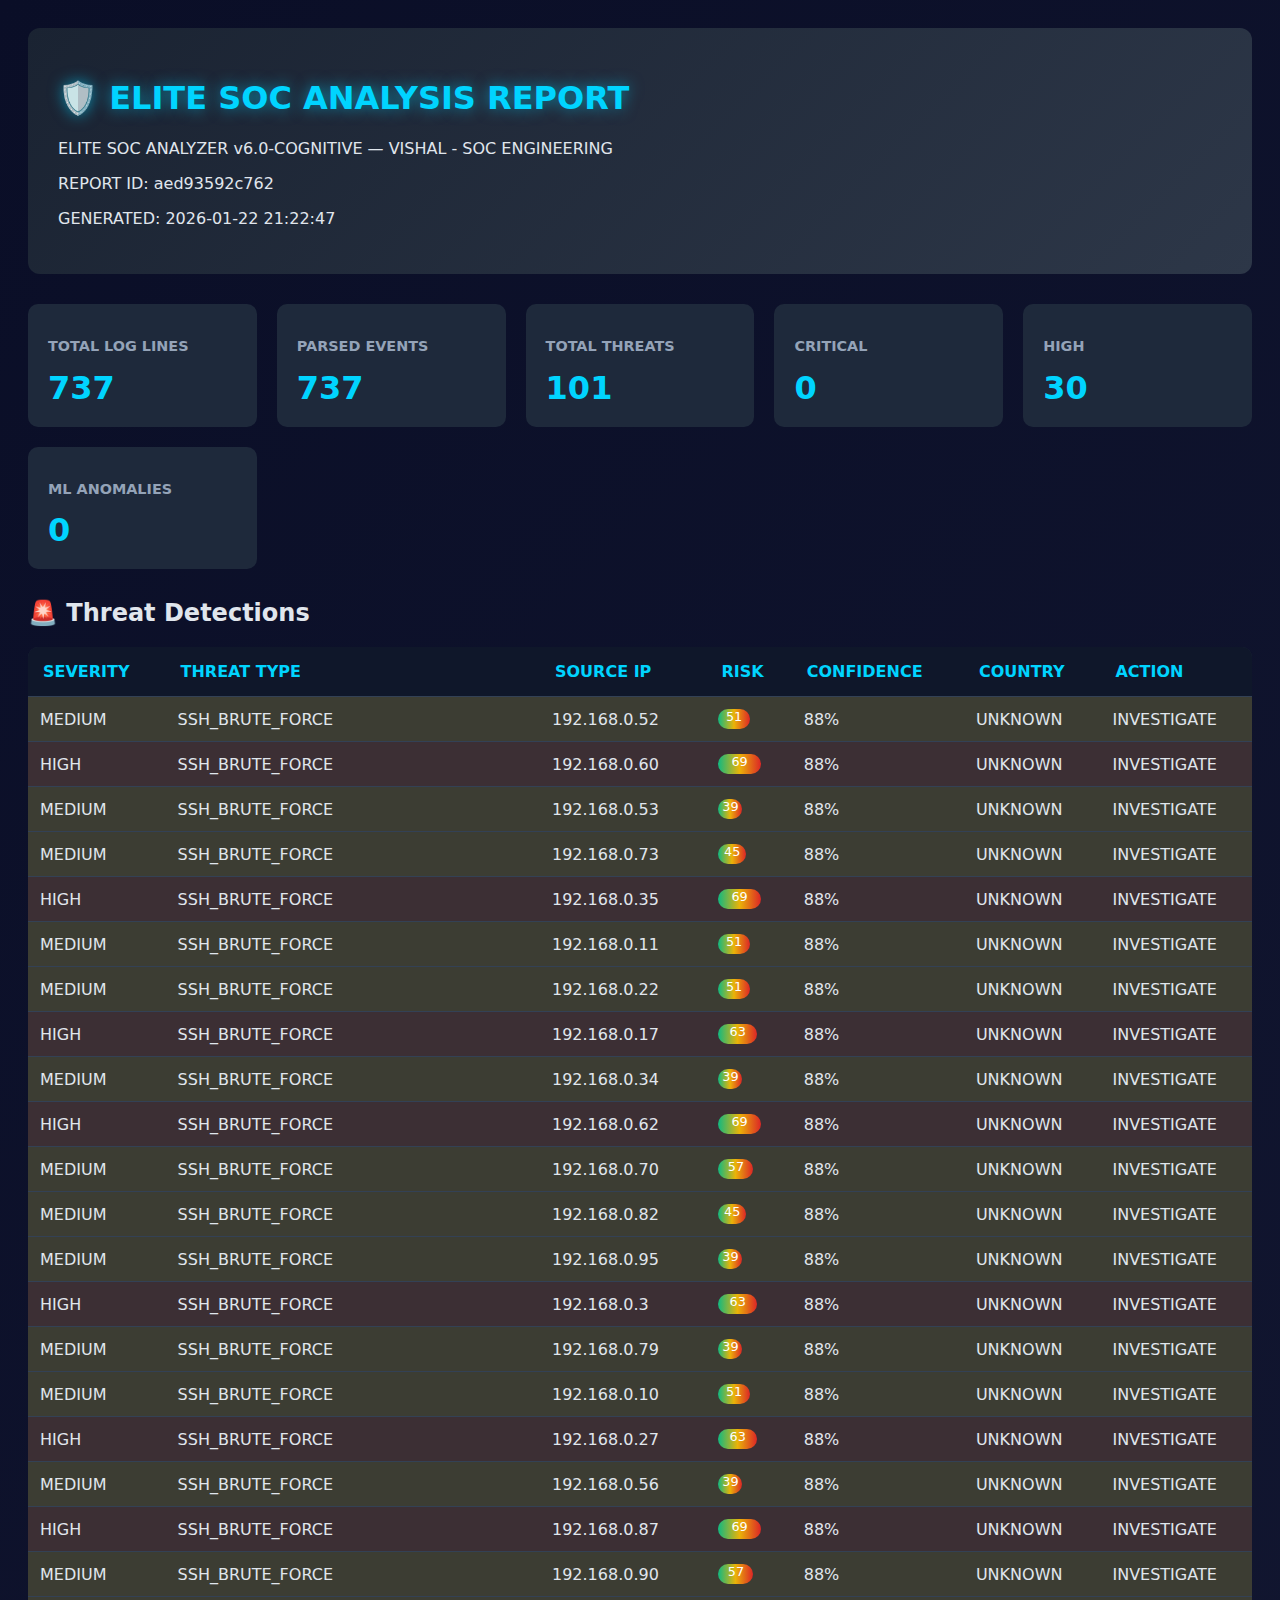
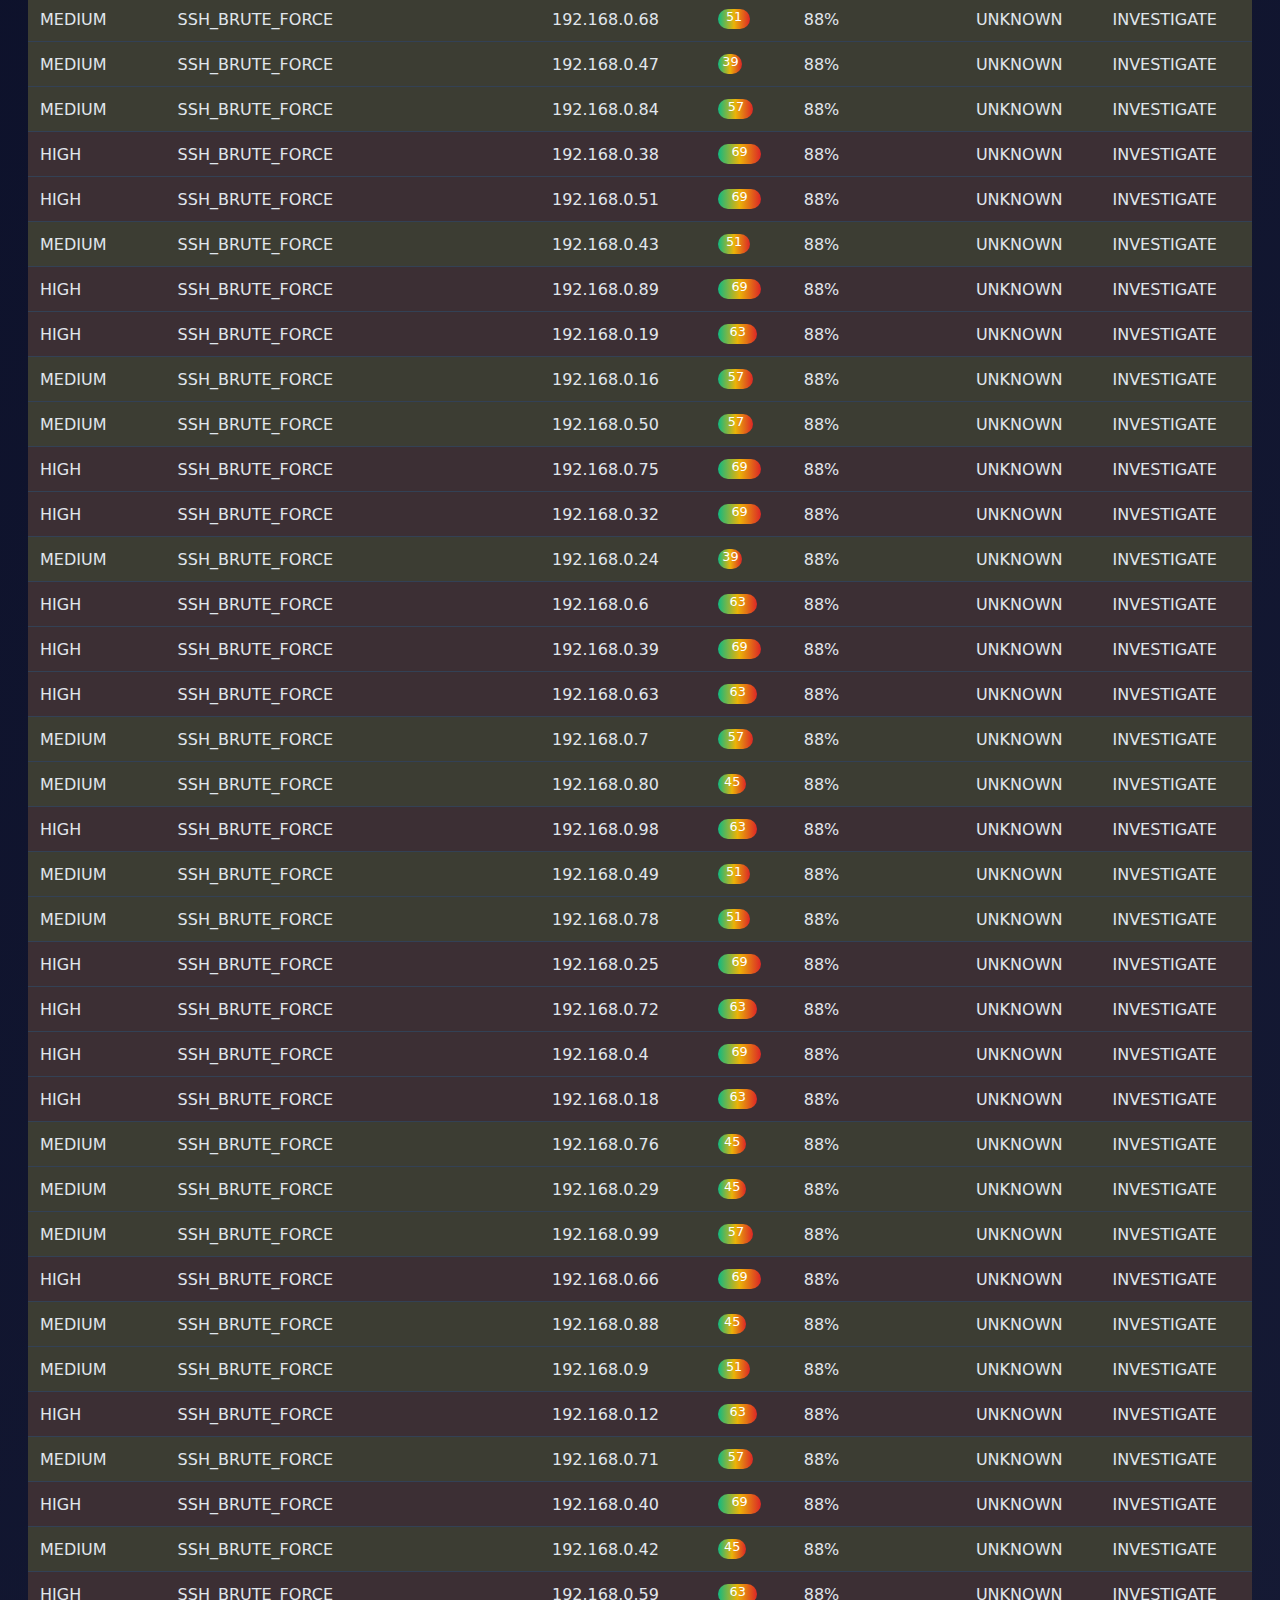
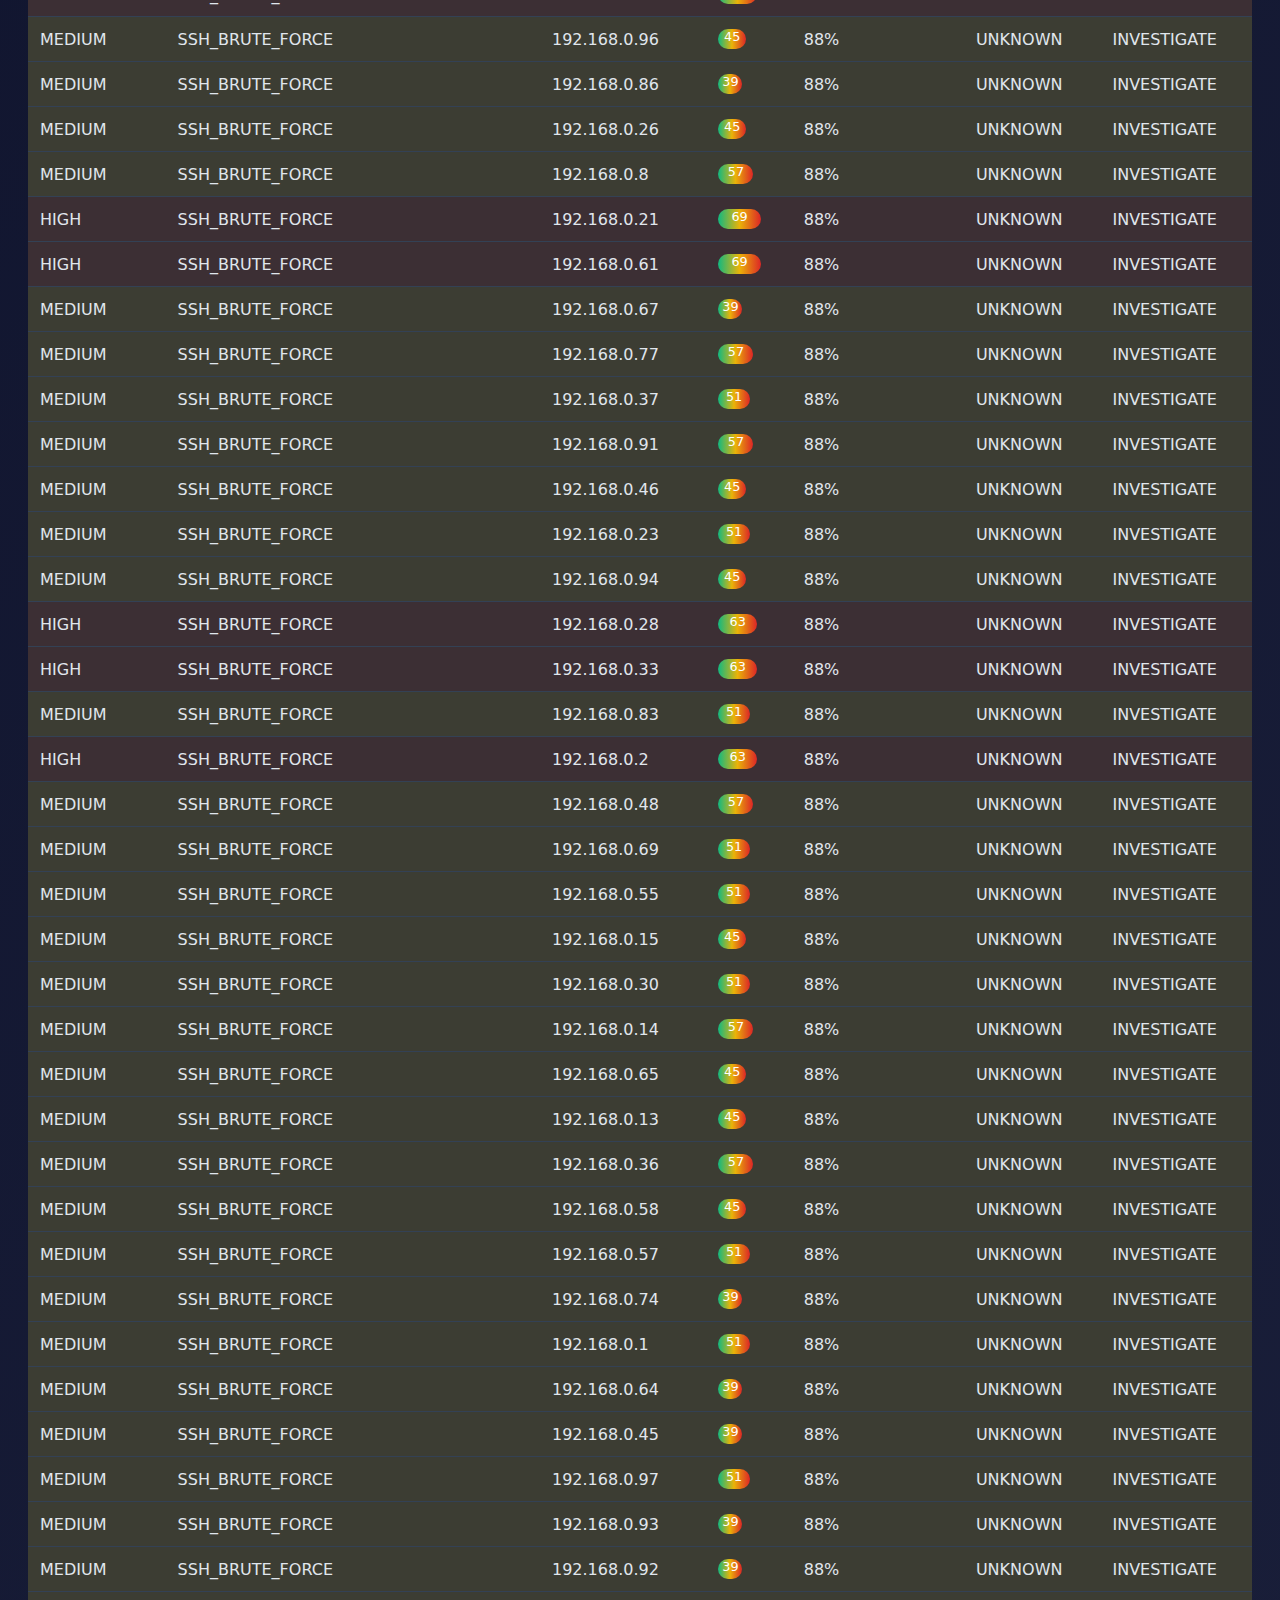
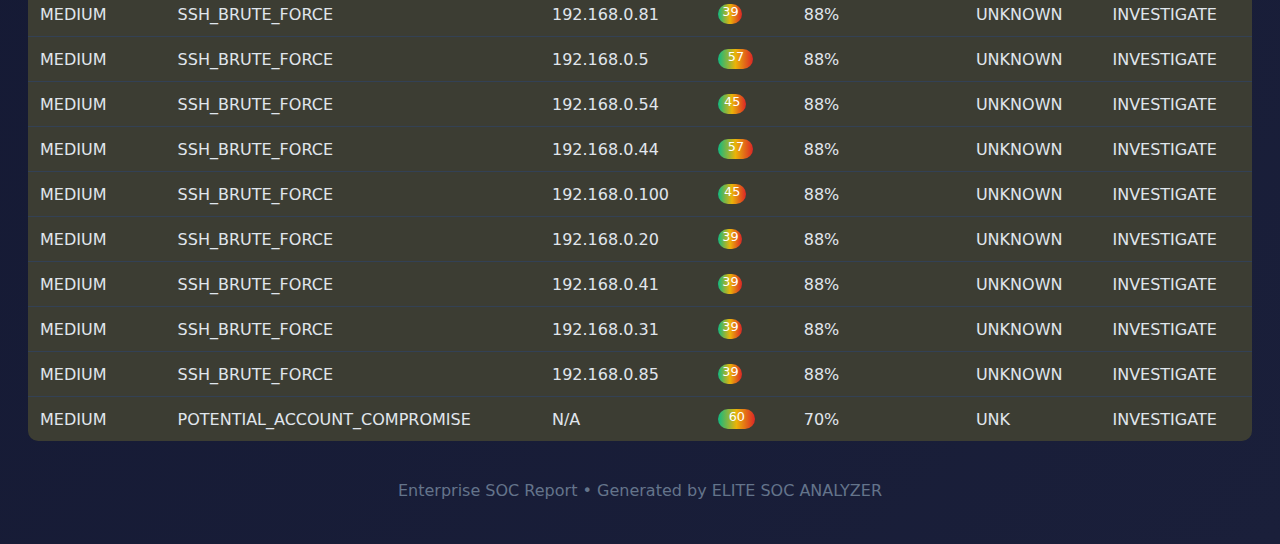
<file: soc_reports/ELITE_REPORT_aed93592c762.html>
<!DOCTYPE html>
<html lang="en">
<head>
<meta charset="UTF-8">
<title>ELITE SOC REPORT aed93592c762</title>
<meta name="viewport" content="width=device-width, initial-scale=1.0">

<style>
body {
    background: linear-gradient(135deg,#0a0e27,#1a1f3a);
    color:#e0e6ed;
    font-family:Segoe UI,system-ui,sans-serif;
    padding:20px;
}
.container {
    max-width:1600px;
    margin:auto;
}
.header {
    background:linear-gradient(135deg,#1a2332,#2d3748);
    padding:30px;
    border-radius:12px;
    margin-bottom:30px;
}
h1 {
    color:#00d4ff;
    text-shadow:0 0 15px rgba(0,212,255,.6);
}
.stats {
    display:grid;
    grid-template-columns:repeat(auto-fit,minmax(200px,1fr));
    gap:20px;
    margin-bottom:30px;
}
.stat {
    background:#1e293b;
    padding:20px;
    border-radius:10px;
}
.stat h3 {
    color:#94a3b8;
    font-size:.9em;
}
.stat .value {
    font-size:2em;
    color:#00d4ff;
    font-weight:bold;
}
table {
    width:100%;
    border-collapse:collapse;
    background:#1e293b;
    border-radius:10px;
    overflow:hidden;
}
th {
    background:#0f172a;
    color:#00d4ff;
    padding:15px;
    text-align:left;
}
td {
    padding:12px;
    border-top:1px solid #334155;
}
tr.critical {background:rgba(220,38,38,.15);}
tr.high {background:rgba(234,88,12,.15);}
tr.medium {background:rgba(234,179,8,.15);}

.risk-bar {
    height:20px;
    background:linear-gradient(90deg,#10b981,#eab308,#dc2626);
    border-radius:10px;
    color:white;
    text-align:center;
    font-size:.8em;
}

.footer {
    margin-top:40px;
    text-align:center;
    color:#64748b;
}
</style>
</head>

<body>
<div class="container">

<div class="header">
    <h1>🛡️ ELITE SOC ANALYSIS REPORT</h1>
    <p>ELITE SOC ANALYZER v6.0-COGNITIVE — VISHAL - SOC ENGINEERING</p>
    <p>REPORT ID: aed93592c762</p>
    <p>GENERATED: 2026-01-22 21:22:47</p>
</div>

<div class="stats">
    <div class="stat"><h3>TOTAL LOG LINES</h3><div class="value">737</div></div>
    <div class="stat"><h3>PARSED EVENTS</h3><div class="value">737</div></div>
    <div class="stat"><h3>TOTAL THREATS</h3><div class="value">101</div></div>
    <div class="stat"><h3>CRITICAL</h3><div class="value">0</div></div>
    <div class="stat"><h3>HIGH</h3><div class="value">30</div></div>
    <div class="stat"><h3>ML ANOMALIES</h3><div class="value">0</div></div>
</div>

<h2>🚨 Threat Detections</h2>

<table>
<thead>
<tr>
<th>SEVERITY</th>
<th>THREAT TYPE</th>
<th>SOURCE IP</th>
<th>RISK</th>
<th>CONFIDENCE</th>
<th>COUNTRY</th>
<th>ACTION</th>
</tr>
</thead>
<tbody>

            <tr class="medium">
                <td>MEDIUM</td>
                <td>SSH_BRUTE_FORCE</td>
                <td>192.168.0.52</td>
                <td>
                    <div class="risk-bar" style="width:51%">
                        51
                    </div>
                </td>
                <td>88%</td>
                <td>UNKNOWN</td>
                <td>INVESTIGATE</td>
            </tr>
            

            <tr class="high">
                <td>HIGH</td>
                <td>SSH_BRUTE_FORCE</td>
                <td>192.168.0.60</td>
                <td>
                    <div class="risk-bar" style="width:69%">
                        69
                    </div>
                </td>
                <td>88%</td>
                <td>UNKNOWN</td>
                <td>INVESTIGATE</td>
            </tr>
            

            <tr class="medium">
                <td>MEDIUM</td>
                <td>SSH_BRUTE_FORCE</td>
                <td>192.168.0.53</td>
                <td>
                    <div class="risk-bar" style="width:39%">
                        39
                    </div>
                </td>
                <td>88%</td>
                <td>UNKNOWN</td>
                <td>INVESTIGATE</td>
            </tr>
            

            <tr class="medium">
                <td>MEDIUM</td>
                <td>SSH_BRUTE_FORCE</td>
                <td>192.168.0.73</td>
                <td>
                    <div class="risk-bar" style="width:45%">
                        45
                    </div>
                </td>
                <td>88%</td>
                <td>UNKNOWN</td>
                <td>INVESTIGATE</td>
            </tr>
            

            <tr class="high">
                <td>HIGH</td>
                <td>SSH_BRUTE_FORCE</td>
                <td>192.168.0.35</td>
                <td>
                    <div class="risk-bar" style="width:69%">
                        69
                    </div>
                </td>
                <td>88%</td>
                <td>UNKNOWN</td>
                <td>INVESTIGATE</td>
            </tr>
            

            <tr class="medium">
                <td>MEDIUM</td>
                <td>SSH_BRUTE_FORCE</td>
                <td>192.168.0.11</td>
                <td>
                    <div class="risk-bar" style="width:51%">
                        51
                    </div>
                </td>
                <td>88%</td>
                <td>UNKNOWN</td>
                <td>INVESTIGATE</td>
            </tr>
            

            <tr class="medium">
                <td>MEDIUM</td>
                <td>SSH_BRUTE_FORCE</td>
                <td>192.168.0.22</td>
                <td>
                    <div class="risk-bar" style="width:51%">
                        51
                    </div>
                </td>
                <td>88%</td>
                <td>UNKNOWN</td>
                <td>INVESTIGATE</td>
            </tr>
            

            <tr class="high">
                <td>HIGH</td>
                <td>SSH_BRUTE_FORCE</td>
                <td>192.168.0.17</td>
                <td>
                    <div class="risk-bar" style="width:63%">
                        63
                    </div>
                </td>
                <td>88%</td>
                <td>UNKNOWN</td>
                <td>INVESTIGATE</td>
            </tr>
            

            <tr class="medium">
                <td>MEDIUM</td>
                <td>SSH_BRUTE_FORCE</td>
                <td>192.168.0.34</td>
                <td>
                    <div class="risk-bar" style="width:39%">
                        39
                    </div>
                </td>
                <td>88%</td>
                <td>UNKNOWN</td>
                <td>INVESTIGATE</td>
            </tr>
            

            <tr class="high">
                <td>HIGH</td>
                <td>SSH_BRUTE_FORCE</td>
                <td>192.168.0.62</td>
                <td>
                    <div class="risk-bar" style="width:69%">
                        69
                    </div>
                </td>
                <td>88%</td>
                <td>UNKNOWN</td>
                <td>INVESTIGATE</td>
            </tr>
            

            <tr class="medium">
                <td>MEDIUM</td>
                <td>SSH_BRUTE_FORCE</td>
                <td>192.168.0.70</td>
                <td>
                    <div class="risk-bar" style="width:57%">
                        57
                    </div>
                </td>
                <td>88%</td>
                <td>UNKNOWN</td>
                <td>INVESTIGATE</td>
            </tr>
            

            <tr class="medium">
                <td>MEDIUM</td>
                <td>SSH_BRUTE_FORCE</td>
                <td>192.168.0.82</td>
                <td>
                    <div class="risk-bar" style="width:45%">
                        45
                    </div>
                </td>
                <td>88%</td>
                <td>UNKNOWN</td>
                <td>INVESTIGATE</td>
            </tr>
            

            <tr class="medium">
                <td>MEDIUM</td>
                <td>SSH_BRUTE_FORCE</td>
                <td>192.168.0.95</td>
                <td>
                    <div class="risk-bar" style="width:39%">
                        39
                    </div>
                </td>
                <td>88%</td>
                <td>UNKNOWN</td>
                <td>INVESTIGATE</td>
            </tr>
            

            <tr class="high">
                <td>HIGH</td>
                <td>SSH_BRUTE_FORCE</td>
                <td>192.168.0.3</td>
                <td>
                    <div class="risk-bar" style="width:63%">
                        63
                    </div>
                </td>
                <td>88%</td>
                <td>UNKNOWN</td>
                <td>INVESTIGATE</td>
            </tr>
            

            <tr class="medium">
                <td>MEDIUM</td>
                <td>SSH_BRUTE_FORCE</td>
                <td>192.168.0.79</td>
                <td>
                    <div class="risk-bar" style="width:39%">
                        39
                    </div>
                </td>
                <td>88%</td>
                <td>UNKNOWN</td>
                <td>INVESTIGATE</td>
            </tr>
            

            <tr class="medium">
                <td>MEDIUM</td>
                <td>SSH_BRUTE_FORCE</td>
                <td>192.168.0.10</td>
                <td>
                    <div class="risk-bar" style="width:51%">
                        51
                    </div>
                </td>
                <td>88%</td>
                <td>UNKNOWN</td>
                <td>INVESTIGATE</td>
            </tr>
            

            <tr class="high">
                <td>HIGH</td>
                <td>SSH_BRUTE_FORCE</td>
                <td>192.168.0.27</td>
                <td>
                    <div class="risk-bar" style="width:63%">
                        63
                    </div>
                </td>
                <td>88%</td>
                <td>UNKNOWN</td>
                <td>INVESTIGATE</td>
            </tr>
            

            <tr class="medium">
                <td>MEDIUM</td>
                <td>SSH_BRUTE_FORCE</td>
                <td>192.168.0.56</td>
                <td>
                    <div class="risk-bar" style="width:39%">
                        39
                    </div>
                </td>
                <td>88%</td>
                <td>UNKNOWN</td>
                <td>INVESTIGATE</td>
            </tr>
            

            <tr class="high">
                <td>HIGH</td>
                <td>SSH_BRUTE_FORCE</td>
                <td>192.168.0.87</td>
                <td>
                    <div class="risk-bar" style="width:69%">
                        69
                    </div>
                </td>
                <td>88%</td>
                <td>UNKNOWN</td>
                <td>INVESTIGATE</td>
            </tr>
            

            <tr class="medium">
                <td>MEDIUM</td>
                <td>SSH_BRUTE_FORCE</td>
                <td>192.168.0.90</td>
                <td>
                    <div class="risk-bar" style="width:57%">
                        57
                    </div>
                </td>
                <td>88%</td>
                <td>UNKNOWN</td>
                <td>INVESTIGATE</td>
            </tr>
            

            <tr class="medium">
                <td>MEDIUM</td>
                <td>SSH_BRUTE_FORCE</td>
                <td>192.168.0.68</td>
                <td>
                    <div class="risk-bar" style="width:51%">
                        51
                    </div>
                </td>
                <td>88%</td>
                <td>UNKNOWN</td>
                <td>INVESTIGATE</td>
            </tr>
            

            <tr class="medium">
                <td>MEDIUM</td>
                <td>SSH_BRUTE_FORCE</td>
                <td>192.168.0.47</td>
                <td>
                    <div class="risk-bar" style="width:39%">
                        39
                    </div>
                </td>
                <td>88%</td>
                <td>UNKNOWN</td>
                <td>INVESTIGATE</td>
            </tr>
            

            <tr class="medium">
                <td>MEDIUM</td>
                <td>SSH_BRUTE_FORCE</td>
                <td>192.168.0.84</td>
                <td>
                    <div class="risk-bar" style="width:57%">
                        57
                    </div>
                </td>
                <td>88%</td>
                <td>UNKNOWN</td>
                <td>INVESTIGATE</td>
            </tr>
            

            <tr class="high">
                <td>HIGH</td>
                <td>SSH_BRUTE_FORCE</td>
                <td>192.168.0.38</td>
                <td>
                    <div class="risk-bar" style="width:69%">
                        69
                    </div>
                </td>
                <td>88%</td>
                <td>UNKNOWN</td>
                <td>INVESTIGATE</td>
            </tr>
            

            <tr class="high">
                <td>HIGH</td>
                <td>SSH_BRUTE_FORCE</td>
                <td>192.168.0.51</td>
                <td>
                    <div class="risk-bar" style="width:69%">
                        69
                    </div>
                </td>
                <td>88%</td>
                <td>UNKNOWN</td>
                <td>INVESTIGATE</td>
            </tr>
            

            <tr class="medium">
                <td>MEDIUM</td>
                <td>SSH_BRUTE_FORCE</td>
                <td>192.168.0.43</td>
                <td>
                    <div class="risk-bar" style="width:51%">
                        51
                    </div>
                </td>
                <td>88%</td>
                <td>UNKNOWN</td>
                <td>INVESTIGATE</td>
            </tr>
            

            <tr class="high">
                <td>HIGH</td>
                <td>SSH_BRUTE_FORCE</td>
                <td>192.168.0.89</td>
                <td>
                    <div class="risk-bar" style="width:69%">
                        69
                    </div>
                </td>
                <td>88%</td>
                <td>UNKNOWN</td>
                <td>INVESTIGATE</td>
            </tr>
            

            <tr class="high">
                <td>HIGH</td>
                <td>SSH_BRUTE_FORCE</td>
                <td>192.168.0.19</td>
                <td>
                    <div class="risk-bar" style="width:63%">
                        63
                    </div>
                </td>
                <td>88%</td>
                <td>UNKNOWN</td>
                <td>INVESTIGATE</td>
            </tr>
            

            <tr class="medium">
                <td>MEDIUM</td>
                <td>SSH_BRUTE_FORCE</td>
                <td>192.168.0.16</td>
                <td>
                    <div class="risk-bar" style="width:57%">
                        57
                    </div>
                </td>
                <td>88%</td>
                <td>UNKNOWN</td>
                <td>INVESTIGATE</td>
            </tr>
            

            <tr class="medium">
                <td>MEDIUM</td>
                <td>SSH_BRUTE_FORCE</td>
                <td>192.168.0.50</td>
                <td>
                    <div class="risk-bar" style="width:57%">
                        57
                    </div>
                </td>
                <td>88%</td>
                <td>UNKNOWN</td>
                <td>INVESTIGATE</td>
            </tr>
            

            <tr class="high">
                <td>HIGH</td>
                <td>SSH_BRUTE_FORCE</td>
                <td>192.168.0.75</td>
                <td>
                    <div class="risk-bar" style="width:69%">
                        69
                    </div>
                </td>
                <td>88%</td>
                <td>UNKNOWN</td>
                <td>INVESTIGATE</td>
            </tr>
            

            <tr class="high">
                <td>HIGH</td>
                <td>SSH_BRUTE_FORCE</td>
                <td>192.168.0.32</td>
                <td>
                    <div class="risk-bar" style="width:69%">
                        69
                    </div>
                </td>
                <td>88%</td>
                <td>UNKNOWN</td>
                <td>INVESTIGATE</td>
            </tr>
            

            <tr class="medium">
                <td>MEDIUM</td>
                <td>SSH_BRUTE_FORCE</td>
                <td>192.168.0.24</td>
                <td>
                    <div class="risk-bar" style="width:39%">
                        39
                    </div>
                </td>
                <td>88%</td>
                <td>UNKNOWN</td>
                <td>INVESTIGATE</td>
            </tr>
            

            <tr class="high">
                <td>HIGH</td>
                <td>SSH_BRUTE_FORCE</td>
                <td>192.168.0.6</td>
                <td>
                    <div class="risk-bar" style="width:63%">
                        63
                    </div>
                </td>
                <td>88%</td>
                <td>UNKNOWN</td>
                <td>INVESTIGATE</td>
            </tr>
            

            <tr class="high">
                <td>HIGH</td>
                <td>SSH_BRUTE_FORCE</td>
                <td>192.168.0.39</td>
                <td>
                    <div class="risk-bar" style="width:69%">
                        69
                    </div>
                </td>
                <td>88%</td>
                <td>UNKNOWN</td>
                <td>INVESTIGATE</td>
            </tr>
            

            <tr class="high">
                <td>HIGH</td>
                <td>SSH_BRUTE_FORCE</td>
                <td>192.168.0.63</td>
                <td>
                    <div class="risk-bar" style="width:63%">
                        63
                    </div>
                </td>
                <td>88%</td>
                <td>UNKNOWN</td>
                <td>INVESTIGATE</td>
            </tr>
            

            <tr class="medium">
                <td>MEDIUM</td>
                <td>SSH_BRUTE_FORCE</td>
                <td>192.168.0.7</td>
                <td>
                    <div class="risk-bar" style="width:57%">
                        57
                    </div>
                </td>
                <td>88%</td>
                <td>UNKNOWN</td>
                <td>INVESTIGATE</td>
            </tr>
            

            <tr class="medium">
                <td>MEDIUM</td>
                <td>SSH_BRUTE_FORCE</td>
                <td>192.168.0.80</td>
                <td>
                    <div class="risk-bar" style="width:45%">
                        45
                    </div>
                </td>
                <td>88%</td>
                <td>UNKNOWN</td>
                <td>INVESTIGATE</td>
            </tr>
            

            <tr class="high">
                <td>HIGH</td>
                <td>SSH_BRUTE_FORCE</td>
                <td>192.168.0.98</td>
                <td>
                    <div class="risk-bar" style="width:63%">
                        63
                    </div>
                </td>
                <td>88%</td>
                <td>UNKNOWN</td>
                <td>INVESTIGATE</td>
            </tr>
            

            <tr class="medium">
                <td>MEDIUM</td>
                <td>SSH_BRUTE_FORCE</td>
                <td>192.168.0.49</td>
                <td>
                    <div class="risk-bar" style="width:51%">
                        51
                    </div>
                </td>
                <td>88%</td>
                <td>UNKNOWN</td>
                <td>INVESTIGATE</td>
            </tr>
            

            <tr class="medium">
                <td>MEDIUM</td>
                <td>SSH_BRUTE_FORCE</td>
                <td>192.168.0.78</td>
                <td>
                    <div class="risk-bar" style="width:51%">
                        51
                    </div>
                </td>
                <td>88%</td>
                <td>UNKNOWN</td>
                <td>INVESTIGATE</td>
            </tr>
            

            <tr class="high">
                <td>HIGH</td>
                <td>SSH_BRUTE_FORCE</td>
                <td>192.168.0.25</td>
                <td>
                    <div class="risk-bar" style="width:69%">
                        69
                    </div>
                </td>
                <td>88%</td>
                <td>UNKNOWN</td>
                <td>INVESTIGATE</td>
            </tr>
            

            <tr class="high">
                <td>HIGH</td>
                <td>SSH_BRUTE_FORCE</td>
                <td>192.168.0.72</td>
                <td>
                    <div class="risk-bar" style="width:63%">
                        63
                    </div>
                </td>
                <td>88%</td>
                <td>UNKNOWN</td>
                <td>INVESTIGATE</td>
            </tr>
            

            <tr class="high">
                <td>HIGH</td>
                <td>SSH_BRUTE_FORCE</td>
                <td>192.168.0.4</td>
                <td>
                    <div class="risk-bar" style="width:69%">
                        69
                    </div>
                </td>
                <td>88%</td>
                <td>UNKNOWN</td>
                <td>INVESTIGATE</td>
            </tr>
            

            <tr class="high">
                <td>HIGH</td>
                <td>SSH_BRUTE_FORCE</td>
                <td>192.168.0.18</td>
                <td>
                    <div class="risk-bar" style="width:63%">
                        63
                    </div>
                </td>
                <td>88%</td>
                <td>UNKNOWN</td>
                <td>INVESTIGATE</td>
            </tr>
            

            <tr class="medium">
                <td>MEDIUM</td>
                <td>SSH_BRUTE_FORCE</td>
                <td>192.168.0.76</td>
                <td>
                    <div class="risk-bar" style="width:45%">
                        45
                    </div>
                </td>
                <td>88%</td>
                <td>UNKNOWN</td>
                <td>INVESTIGATE</td>
            </tr>
            

            <tr class="medium">
                <td>MEDIUM</td>
                <td>SSH_BRUTE_FORCE</td>
                <td>192.168.0.29</td>
                <td>
                    <div class="risk-bar" style="width:45%">
                        45
                    </div>
                </td>
                <td>88%</td>
                <td>UNKNOWN</td>
                <td>INVESTIGATE</td>
            </tr>
            

            <tr class="medium">
                <td>MEDIUM</td>
                <td>SSH_BRUTE_FORCE</td>
                <td>192.168.0.99</td>
                <td>
                    <div class="risk-bar" style="width:57%">
                        57
                    </div>
                </td>
                <td>88%</td>
                <td>UNKNOWN</td>
                <td>INVESTIGATE</td>
            </tr>
            

            <tr class="high">
                <td>HIGH</td>
                <td>SSH_BRUTE_FORCE</td>
                <td>192.168.0.66</td>
                <td>
                    <div class="risk-bar" style="width:69%">
                        69
                    </div>
                </td>
                <td>88%</td>
                <td>UNKNOWN</td>
                <td>INVESTIGATE</td>
            </tr>
            

            <tr class="medium">
                <td>MEDIUM</td>
                <td>SSH_BRUTE_FORCE</td>
                <td>192.168.0.88</td>
                <td>
                    <div class="risk-bar" style="width:45%">
                        45
                    </div>
                </td>
                <td>88%</td>
                <td>UNKNOWN</td>
                <td>INVESTIGATE</td>
            </tr>
            

            <tr class="medium">
                <td>MEDIUM</td>
                <td>SSH_BRUTE_FORCE</td>
                <td>192.168.0.9</td>
                <td>
                    <div class="risk-bar" style="width:51%">
                        51
                    </div>
                </td>
                <td>88%</td>
                <td>UNKNOWN</td>
                <td>INVESTIGATE</td>
            </tr>
            

            <tr class="high">
                <td>HIGH</td>
                <td>SSH_BRUTE_FORCE</td>
                <td>192.168.0.12</td>
                <td>
                    <div class="risk-bar" style="width:63%">
                        63
                    </div>
                </td>
                <td>88%</td>
                <td>UNKNOWN</td>
                <td>INVESTIGATE</td>
            </tr>
            

            <tr class="medium">
                <td>MEDIUM</td>
                <td>SSH_BRUTE_FORCE</td>
                <td>192.168.0.71</td>
                <td>
                    <div class="risk-bar" style="width:57%">
                        57
                    </div>
                </td>
                <td>88%</td>
                <td>UNKNOWN</td>
                <td>INVESTIGATE</td>
            </tr>
            

            <tr class="high">
                <td>HIGH</td>
                <td>SSH_BRUTE_FORCE</td>
                <td>192.168.0.40</td>
                <td>
                    <div class="risk-bar" style="width:69%">
                        69
                    </div>
                </td>
                <td>88%</td>
                <td>UNKNOWN</td>
                <td>INVESTIGATE</td>
            </tr>
            

            <tr class="medium">
                <td>MEDIUM</td>
                <td>SSH_BRUTE_FORCE</td>
                <td>192.168.0.42</td>
                <td>
                    <div class="risk-bar" style="width:45%">
                        45
                    </div>
                </td>
                <td>88%</td>
                <td>UNKNOWN</td>
                <td>INVESTIGATE</td>
            </tr>
            

            <tr class="high">
                <td>HIGH</td>
                <td>SSH_BRUTE_FORCE</td>
                <td>192.168.0.59</td>
                <td>
                    <div class="risk-bar" style="width:63%">
                        63
                    </div>
                </td>
                <td>88%</td>
                <td>UNKNOWN</td>
                <td>INVESTIGATE</td>
            </tr>
            

            <tr class="medium">
                <td>MEDIUM</td>
                <td>SSH_BRUTE_FORCE</td>
                <td>192.168.0.96</td>
                <td>
                    <div class="risk-bar" style="width:45%">
                        45
                    </div>
                </td>
                <td>88%</td>
                <td>UNKNOWN</td>
                <td>INVESTIGATE</td>
            </tr>
            

            <tr class="medium">
                <td>MEDIUM</td>
                <td>SSH_BRUTE_FORCE</td>
                <td>192.168.0.86</td>
                <td>
                    <div class="risk-bar" style="width:39%">
                        39
                    </div>
                </td>
                <td>88%</td>
                <td>UNKNOWN</td>
                <td>INVESTIGATE</td>
            </tr>
            

            <tr class="medium">
                <td>MEDIUM</td>
                <td>SSH_BRUTE_FORCE</td>
                <td>192.168.0.26</td>
                <td>
                    <div class="risk-bar" style="width:45%">
                        45
                    </div>
                </td>
                <td>88%</td>
                <td>UNKNOWN</td>
                <td>INVESTIGATE</td>
            </tr>
            

            <tr class="medium">
                <td>MEDIUM</td>
                <td>SSH_BRUTE_FORCE</td>
                <td>192.168.0.8</td>
                <td>
                    <div class="risk-bar" style="width:57%">
                        57
                    </div>
                </td>
                <td>88%</td>
                <td>UNKNOWN</td>
                <td>INVESTIGATE</td>
            </tr>
            

            <tr class="high">
                <td>HIGH</td>
                <td>SSH_BRUTE_FORCE</td>
                <td>192.168.0.21</td>
                <td>
                    <div class="risk-bar" style="width:69%">
                        69
                    </div>
                </td>
                <td>88%</td>
                <td>UNKNOWN</td>
                <td>INVESTIGATE</td>
            </tr>
            

            <tr class="high">
                <td>HIGH</td>
                <td>SSH_BRUTE_FORCE</td>
                <td>192.168.0.61</td>
                <td>
                    <div class="risk-bar" style="width:69%">
                        69
                    </div>
                </td>
                <td>88%</td>
                <td>UNKNOWN</td>
                <td>INVESTIGATE</td>
            </tr>
            

            <tr class="medium">
                <td>MEDIUM</td>
                <td>SSH_BRUTE_FORCE</td>
                <td>192.168.0.67</td>
                <td>
                    <div class="risk-bar" style="width:39%">
                        39
                    </div>
                </td>
                <td>88%</td>
                <td>UNKNOWN</td>
                <td>INVESTIGATE</td>
            </tr>
            

            <tr class="medium">
                <td>MEDIUM</td>
                <td>SSH_BRUTE_FORCE</td>
                <td>192.168.0.77</td>
                <td>
                    <div class="risk-bar" style="width:57%">
                        57
                    </div>
                </td>
                <td>88%</td>
                <td>UNKNOWN</td>
                <td>INVESTIGATE</td>
            </tr>
            

            <tr class="medium">
                <td>MEDIUM</td>
                <td>SSH_BRUTE_FORCE</td>
                <td>192.168.0.37</td>
                <td>
                    <div class="risk-bar" style="width:51%">
                        51
                    </div>
                </td>
                <td>88%</td>
                <td>UNKNOWN</td>
                <td>INVESTIGATE</td>
            </tr>
            

            <tr class="medium">
                <td>MEDIUM</td>
                <td>SSH_BRUTE_FORCE</td>
                <td>192.168.0.91</td>
                <td>
                    <div class="risk-bar" style="width:57%">
                        57
                    </div>
                </td>
                <td>88%</td>
                <td>UNKNOWN</td>
                <td>INVESTIGATE</td>
            </tr>
            

            <tr class="medium">
                <td>MEDIUM</td>
                <td>SSH_BRUTE_FORCE</td>
                <td>192.168.0.46</td>
                <td>
                    <div class="risk-bar" style="width:45%">
                        45
                    </div>
                </td>
                <td>88%</td>
                <td>UNKNOWN</td>
                <td>INVESTIGATE</td>
            </tr>
            

            <tr class="medium">
                <td>MEDIUM</td>
                <td>SSH_BRUTE_FORCE</td>
                <td>192.168.0.23</td>
                <td>
                    <div class="risk-bar" style="width:51%">
                        51
                    </div>
                </td>
                <td>88%</td>
                <td>UNKNOWN</td>
                <td>INVESTIGATE</td>
            </tr>
            

            <tr class="medium">
                <td>MEDIUM</td>
                <td>SSH_BRUTE_FORCE</td>
                <td>192.168.0.94</td>
                <td>
                    <div class="risk-bar" style="width:45%">
                        45
                    </div>
                </td>
                <td>88%</td>
                <td>UNKNOWN</td>
                <td>INVESTIGATE</td>
            </tr>
            

            <tr class="high">
                <td>HIGH</td>
                <td>SSH_BRUTE_FORCE</td>
                <td>192.168.0.28</td>
                <td>
                    <div class="risk-bar" style="width:63%">
                        63
                    </div>
                </td>
                <td>88%</td>
                <td>UNKNOWN</td>
                <td>INVESTIGATE</td>
            </tr>
            

            <tr class="high">
                <td>HIGH</td>
                <td>SSH_BRUTE_FORCE</td>
                <td>192.168.0.33</td>
                <td>
                    <div class="risk-bar" style="width:63%">
                        63
                    </div>
                </td>
                <td>88%</td>
                <td>UNKNOWN</td>
                <td>INVESTIGATE</td>
            </tr>
            

            <tr class="medium">
                <td>MEDIUM</td>
                <td>SSH_BRUTE_FORCE</td>
                <td>192.168.0.83</td>
                <td>
                    <div class="risk-bar" style="width:51%">
                        51
                    </div>
                </td>
                <td>88%</td>
                <td>UNKNOWN</td>
                <td>INVESTIGATE</td>
            </tr>
            

            <tr class="high">
                <td>HIGH</td>
                <td>SSH_BRUTE_FORCE</td>
                <td>192.168.0.2</td>
                <td>
                    <div class="risk-bar" style="width:63%">
                        63
                    </div>
                </td>
                <td>88%</td>
                <td>UNKNOWN</td>
                <td>INVESTIGATE</td>
            </tr>
            

            <tr class="medium">
                <td>MEDIUM</td>
                <td>SSH_BRUTE_FORCE</td>
                <td>192.168.0.48</td>
                <td>
                    <div class="risk-bar" style="width:57%">
                        57
                    </div>
                </td>
                <td>88%</td>
                <td>UNKNOWN</td>
                <td>INVESTIGATE</td>
            </tr>
            

            <tr class="medium">
                <td>MEDIUM</td>
                <td>SSH_BRUTE_FORCE</td>
                <td>192.168.0.69</td>
                <td>
                    <div class="risk-bar" style="width:51%">
                        51
                    </div>
                </td>
                <td>88%</td>
                <td>UNKNOWN</td>
                <td>INVESTIGATE</td>
            </tr>
            

            <tr class="medium">
                <td>MEDIUM</td>
                <td>SSH_BRUTE_FORCE</td>
                <td>192.168.0.55</td>
                <td>
                    <div class="risk-bar" style="width:51%">
                        51
                    </div>
                </td>
                <td>88%</td>
                <td>UNKNOWN</td>
                <td>INVESTIGATE</td>
            </tr>
            

            <tr class="medium">
                <td>MEDIUM</td>
                <td>SSH_BRUTE_FORCE</td>
                <td>192.168.0.15</td>
                <td>
                    <div class="risk-bar" style="width:45%">
                        45
                    </div>
                </td>
                <td>88%</td>
                <td>UNKNOWN</td>
                <td>INVESTIGATE</td>
            </tr>
            

            <tr class="medium">
                <td>MEDIUM</td>
                <td>SSH_BRUTE_FORCE</td>
                <td>192.168.0.30</td>
                <td>
                    <div class="risk-bar" style="width:51%">
                        51
                    </div>
                </td>
                <td>88%</td>
                <td>UNKNOWN</td>
                <td>INVESTIGATE</td>
            </tr>
            

            <tr class="medium">
                <td>MEDIUM</td>
                <td>SSH_BRUTE_FORCE</td>
                <td>192.168.0.14</td>
                <td>
                    <div class="risk-bar" style="width:57%">
                        57
                    </div>
                </td>
                <td>88%</td>
                <td>UNKNOWN</td>
                <td>INVESTIGATE</td>
            </tr>
            

            <tr class="medium">
                <td>MEDIUM</td>
                <td>SSH_BRUTE_FORCE</td>
                <td>192.168.0.65</td>
                <td>
                    <div class="risk-bar" style="width:45%">
                        45
                    </div>
                </td>
                <td>88%</td>
                <td>UNKNOWN</td>
                <td>INVESTIGATE</td>
            </tr>
            

            <tr class="medium">
                <td>MEDIUM</td>
                <td>SSH_BRUTE_FORCE</td>
                <td>192.168.0.13</td>
                <td>
                    <div class="risk-bar" style="width:45%">
                        45
                    </div>
                </td>
                <td>88%</td>
                <td>UNKNOWN</td>
                <td>INVESTIGATE</td>
            </tr>
            

            <tr class="medium">
                <td>MEDIUM</td>
                <td>SSH_BRUTE_FORCE</td>
                <td>192.168.0.36</td>
                <td>
                    <div class="risk-bar" style="width:57%">
                        57
                    </div>
                </td>
                <td>88%</td>
                <td>UNKNOWN</td>
                <td>INVESTIGATE</td>
            </tr>
            

            <tr class="medium">
                <td>MEDIUM</td>
                <td>SSH_BRUTE_FORCE</td>
                <td>192.168.0.58</td>
                <td>
                    <div class="risk-bar" style="width:45%">
                        45
                    </div>
                </td>
                <td>88%</td>
                <td>UNKNOWN</td>
                <td>INVESTIGATE</td>
            </tr>
            

            <tr class="medium">
                <td>MEDIUM</td>
                <td>SSH_BRUTE_FORCE</td>
                <td>192.168.0.57</td>
                <td>
                    <div class="risk-bar" style="width:51%">
                        51
                    </div>
                </td>
                <td>88%</td>
                <td>UNKNOWN</td>
                <td>INVESTIGATE</td>
            </tr>
            

            <tr class="medium">
                <td>MEDIUM</td>
                <td>SSH_BRUTE_FORCE</td>
                <td>192.168.0.74</td>
                <td>
                    <div class="risk-bar" style="width:39%">
                        39
                    </div>
                </td>
                <td>88%</td>
                <td>UNKNOWN</td>
                <td>INVESTIGATE</td>
            </tr>
            

            <tr class="medium">
                <td>MEDIUM</td>
                <td>SSH_BRUTE_FORCE</td>
                <td>192.168.0.1</td>
                <td>
                    <div class="risk-bar" style="width:51%">
                        51
                    </div>
                </td>
                <td>88%</td>
                <td>UNKNOWN</td>
                <td>INVESTIGATE</td>
            </tr>
            

            <tr class="medium">
                <td>MEDIUM</td>
                <td>SSH_BRUTE_FORCE</td>
                <td>192.168.0.64</td>
                <td>
                    <div class="risk-bar" style="width:39%">
                        39
                    </div>
                </td>
                <td>88%</td>
                <td>UNKNOWN</td>
                <td>INVESTIGATE</td>
            </tr>
            

            <tr class="medium">
                <td>MEDIUM</td>
                <td>SSH_BRUTE_FORCE</td>
                <td>192.168.0.45</td>
                <td>
                    <div class="risk-bar" style="width:39%">
                        39
                    </div>
                </td>
                <td>88%</td>
                <td>UNKNOWN</td>
                <td>INVESTIGATE</td>
            </tr>
            

            <tr class="medium">
                <td>MEDIUM</td>
                <td>SSH_BRUTE_FORCE</td>
                <td>192.168.0.97</td>
                <td>
                    <div class="risk-bar" style="width:51%">
                        51
                    </div>
                </td>
                <td>88%</td>
                <td>UNKNOWN</td>
                <td>INVESTIGATE</td>
            </tr>
            

            <tr class="medium">
                <td>MEDIUM</td>
                <td>SSH_BRUTE_FORCE</td>
                <td>192.168.0.93</td>
                <td>
                    <div class="risk-bar" style="width:39%">
                        39
                    </div>
                </td>
                <td>88%</td>
                <td>UNKNOWN</td>
                <td>INVESTIGATE</td>
            </tr>
            

            <tr class="medium">
                <td>MEDIUM</td>
                <td>SSH_BRUTE_FORCE</td>
                <td>192.168.0.92</td>
                <td>
                    <div class="risk-bar" style="width:39%">
                        39
                    </div>
                </td>
                <td>88%</td>
                <td>UNKNOWN</td>
                <td>INVESTIGATE</td>
            </tr>
            

            <tr class="medium">
                <td>MEDIUM</td>
                <td>SSH_BRUTE_FORCE</td>
                <td>192.168.0.81</td>
                <td>
                    <div class="risk-bar" style="width:39%">
                        39
                    </div>
                </td>
                <td>88%</td>
                <td>UNKNOWN</td>
                <td>INVESTIGATE</td>
            </tr>
            

            <tr class="medium">
                <td>MEDIUM</td>
                <td>SSH_BRUTE_FORCE</td>
                <td>192.168.0.5</td>
                <td>
                    <div class="risk-bar" style="width:57%">
                        57
                    </div>
                </td>
                <td>88%</td>
                <td>UNKNOWN</td>
                <td>INVESTIGATE</td>
            </tr>
            

            <tr class="medium">
                <td>MEDIUM</td>
                <td>SSH_BRUTE_FORCE</td>
                <td>192.168.0.54</td>
                <td>
                    <div class="risk-bar" style="width:45%">
                        45
                    </div>
                </td>
                <td>88%</td>
                <td>UNKNOWN</td>
                <td>INVESTIGATE</td>
            </tr>
            

            <tr class="medium">
                <td>MEDIUM</td>
                <td>SSH_BRUTE_FORCE</td>
                <td>192.168.0.44</td>
                <td>
                    <div class="risk-bar" style="width:57%">
                        57
                    </div>
                </td>
                <td>88%</td>
                <td>UNKNOWN</td>
                <td>INVESTIGATE</td>
            </tr>
            

            <tr class="medium">
                <td>MEDIUM</td>
                <td>SSH_BRUTE_FORCE</td>
                <td>192.168.0.100</td>
                <td>
                    <div class="risk-bar" style="width:45%">
                        45
                    </div>
                </td>
                <td>88%</td>
                <td>UNKNOWN</td>
                <td>INVESTIGATE</td>
            </tr>
            

            <tr class="medium">
                <td>MEDIUM</td>
                <td>SSH_BRUTE_FORCE</td>
                <td>192.168.0.20</td>
                <td>
                    <div class="risk-bar" style="width:39%">
                        39
                    </div>
                </td>
                <td>88%</td>
                <td>UNKNOWN</td>
                <td>INVESTIGATE</td>
            </tr>
            

            <tr class="medium">
                <td>MEDIUM</td>
                <td>SSH_BRUTE_FORCE</td>
                <td>192.168.0.41</td>
                <td>
                    <div class="risk-bar" style="width:39%">
                        39
                    </div>
                </td>
                <td>88%</td>
                <td>UNKNOWN</td>
                <td>INVESTIGATE</td>
            </tr>
            

            <tr class="medium">
                <td>MEDIUM</td>
                <td>SSH_BRUTE_FORCE</td>
                <td>192.168.0.31</td>
                <td>
                    <div class="risk-bar" style="width:39%">
                        39
                    </div>
                </td>
                <td>88%</td>
                <td>UNKNOWN</td>
                <td>INVESTIGATE</td>
            </tr>
            

            <tr class="medium">
                <td>MEDIUM</td>
                <td>SSH_BRUTE_FORCE</td>
                <td>192.168.0.85</td>
                <td>
                    <div class="risk-bar" style="width:39%">
                        39
                    </div>
                </td>
                <td>88%</td>
                <td>UNKNOWN</td>
                <td>INVESTIGATE</td>
            </tr>
            

            <tr class="medium">
                <td>MEDIUM</td>
                <td>POTENTIAL_ACCOUNT_COMPROMISE</td>
                <td>N/A</td>
                <td>
                    <div class="risk-bar" style="width:60%">
                        60
                    </div>
                </td>
                <td>70%</td>
                <td>UNK</td>
                <td>INVESTIGATE</td>
            </tr>
            
</tbody>
</table>

<div class="footer">
<p>Enterprise SOC Report • Generated by ELITE SOC ANALYZER</p>
</div>

</div>
</body>
</html>
</file>
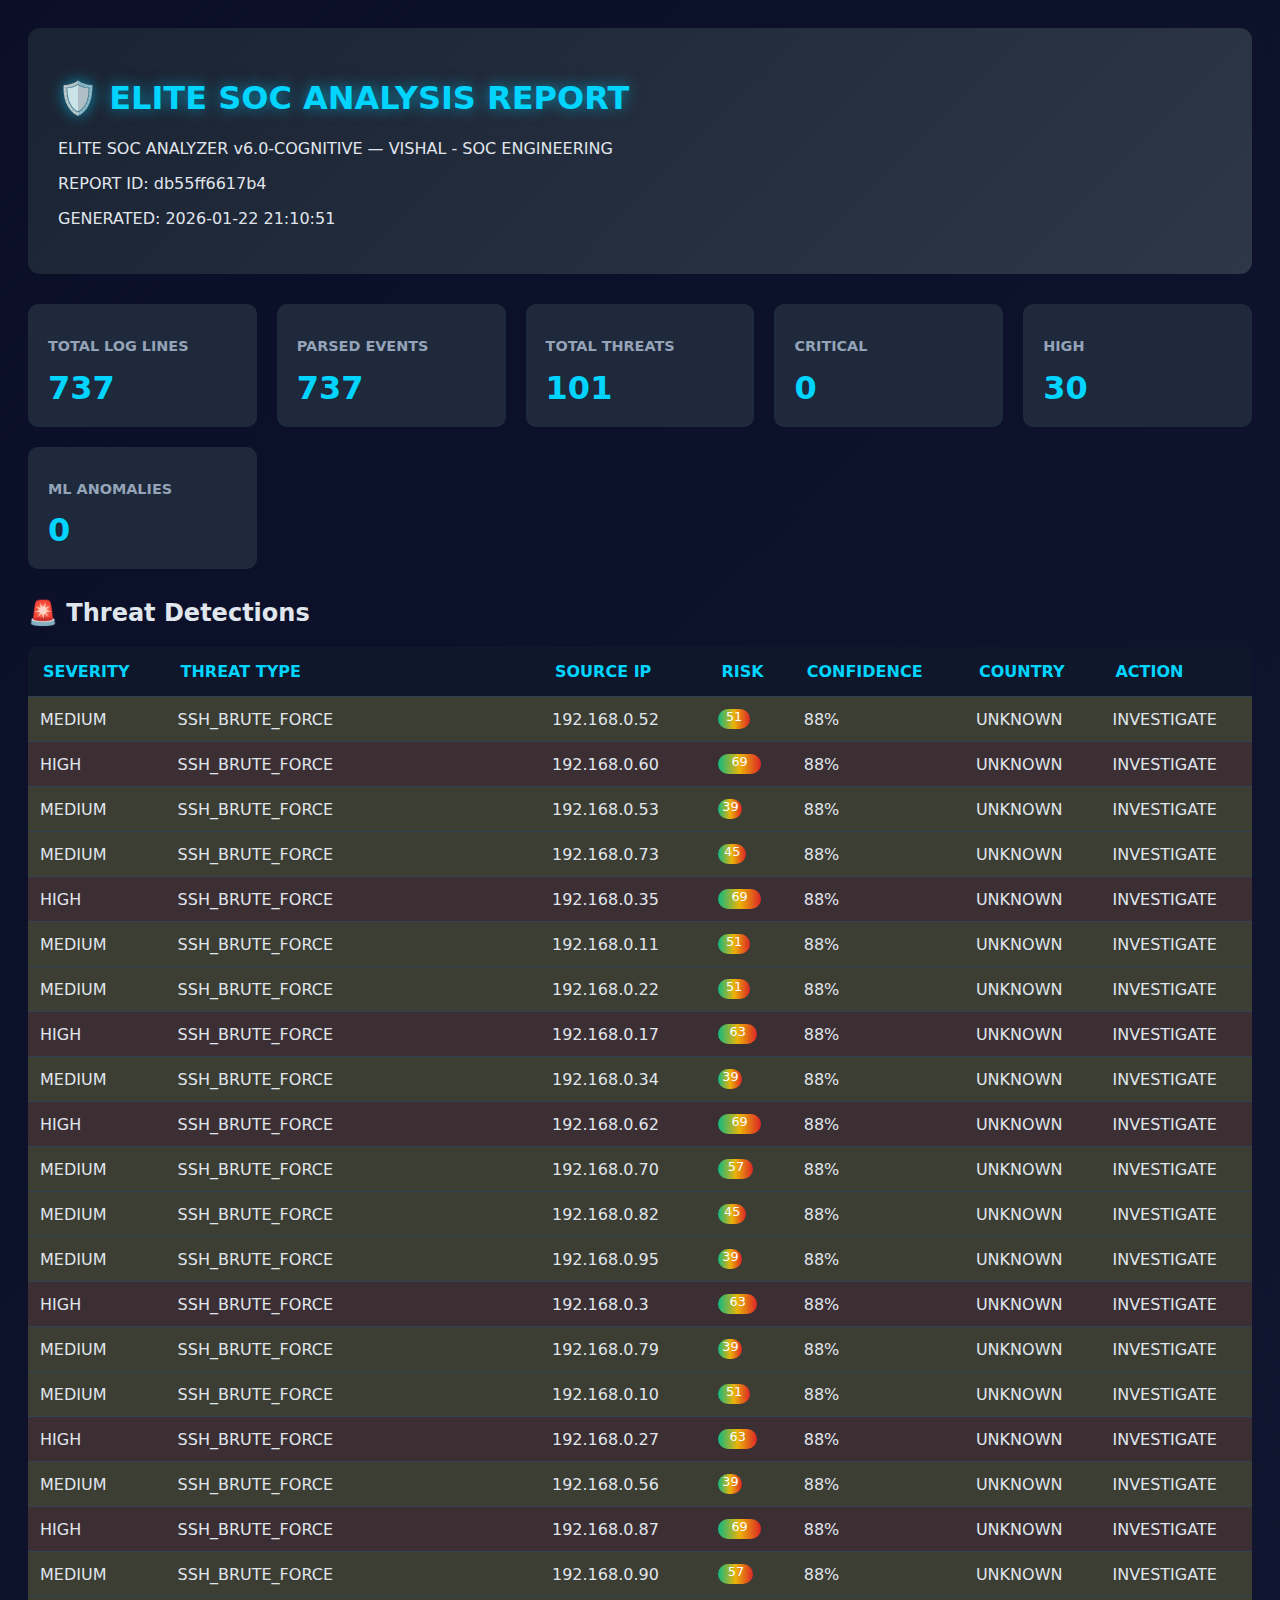
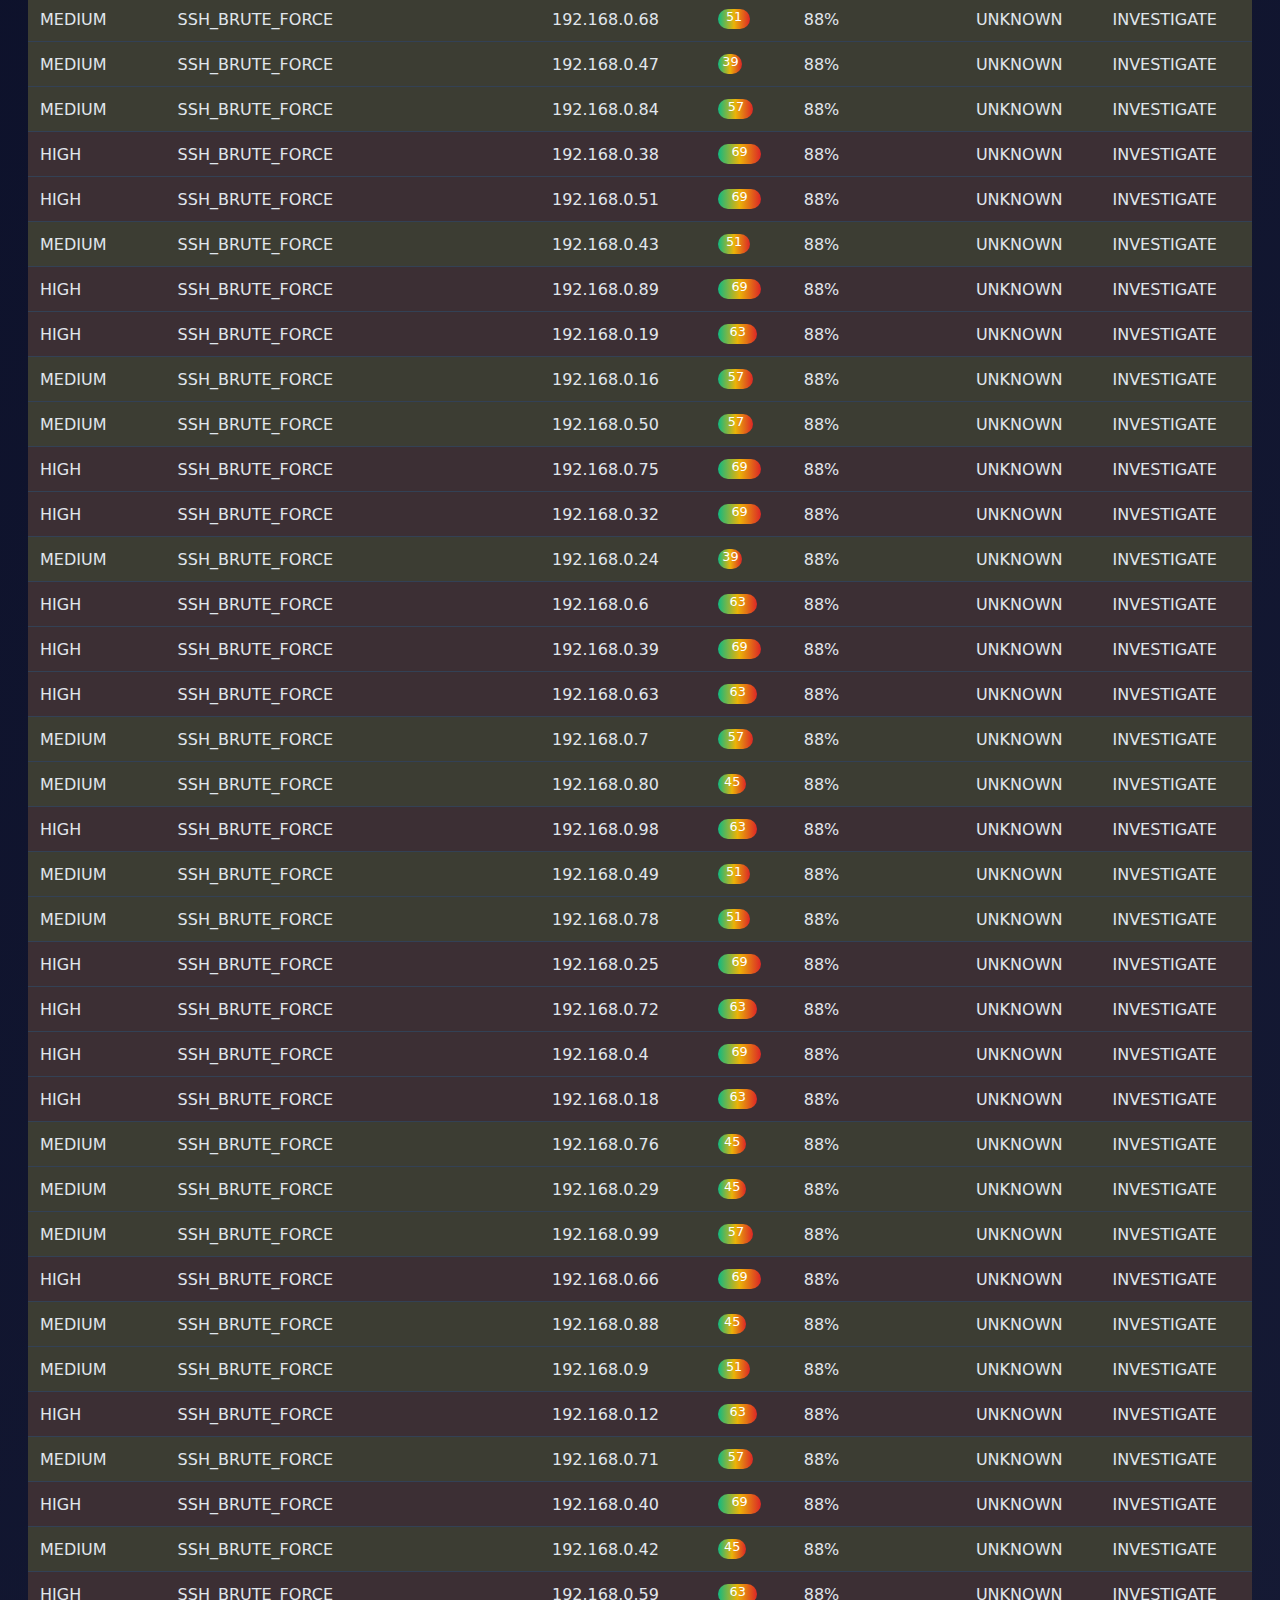
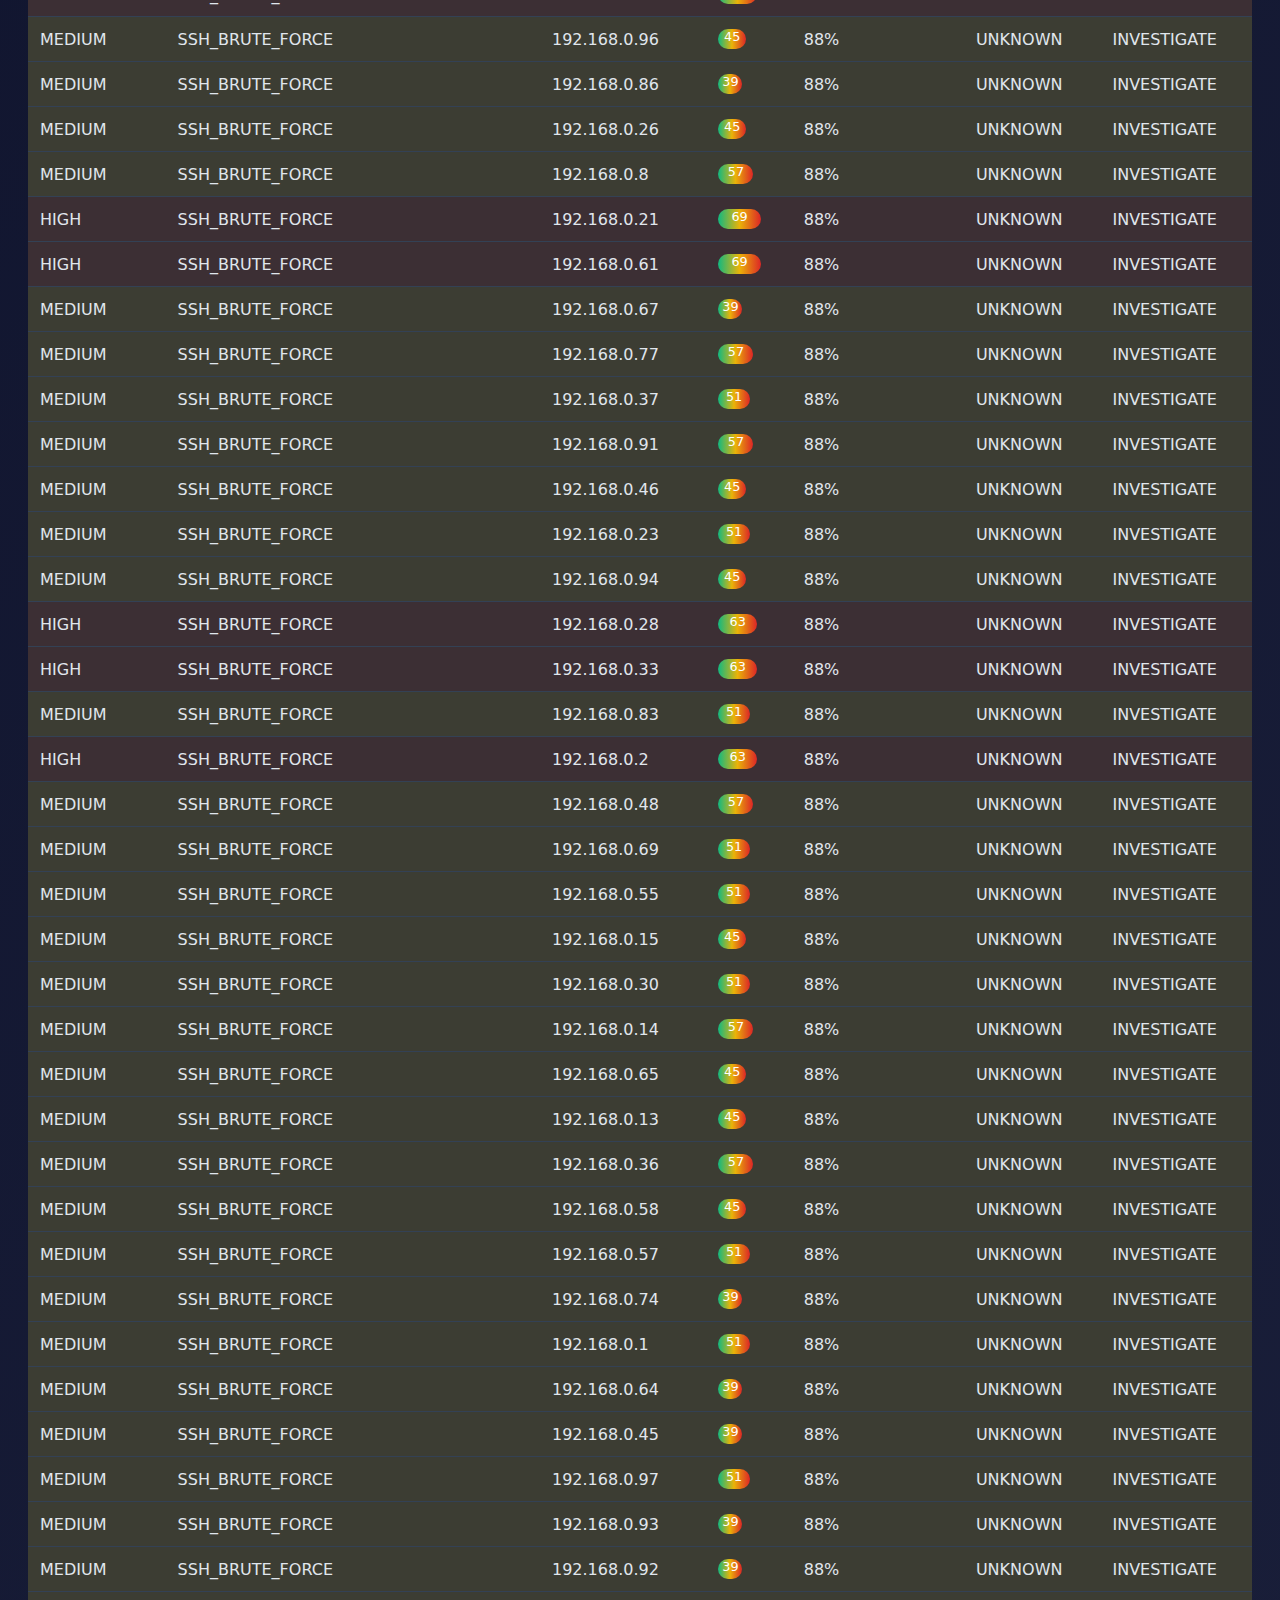
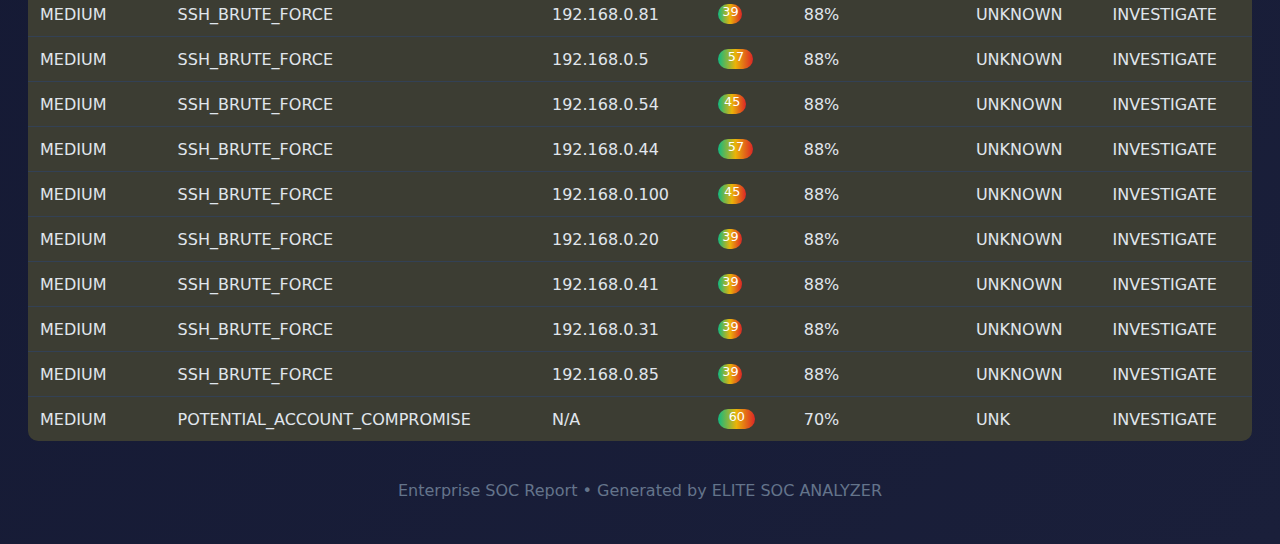
<file: soc_reports/ELITE_REPORT_db55ff6617b4.html>
<!DOCTYPE html>
<html lang="en">
<head>
<meta charset="UTF-8">
<title>ELITE SOC REPORT db55ff6617b4</title>
<meta name="viewport" content="width=device-width, initial-scale=1.0">

<style>
body {
    background: linear-gradient(135deg,#0a0e27,#1a1f3a);
    color:#e0e6ed;
    font-family:Segoe UI,system-ui,sans-serif;
    padding:20px;
}
.container {
    max-width:1600px;
    margin:auto;
}
.header {
    background:linear-gradient(135deg,#1a2332,#2d3748);
    padding:30px;
    border-radius:12px;
    margin-bottom:30px;
}
h1 {
    color:#00d4ff;
    text-shadow:0 0 15px rgba(0,212,255,.6);
}
.stats {
    display:grid;
    grid-template-columns:repeat(auto-fit,minmax(200px,1fr));
    gap:20px;
    margin-bottom:30px;
}
.stat {
    background:#1e293b;
    padding:20px;
    border-radius:10px;
}
.stat h3 {
    color:#94a3b8;
    font-size:.9em;
}
.stat .value {
    font-size:2em;
    color:#00d4ff;
    font-weight:bold;
}
table {
    width:100%;
    border-collapse:collapse;
    background:#1e293b;
    border-radius:10px;
    overflow:hidden;
}
th {
    background:#0f172a;
    color:#00d4ff;
    padding:15px;
    text-align:left;
}
td {
    padding:12px;
    border-top:1px solid #334155;
}
tr.critical {background:rgba(220,38,38,.15);}
tr.high {background:rgba(234,88,12,.15);}
tr.medium {background:rgba(234,179,8,.15);}

.risk-bar {
    height:20px;
    background:linear-gradient(90deg,#10b981,#eab308,#dc2626);
    border-radius:10px;
    color:white;
    text-align:center;
    font-size:.8em;
}

.footer {
    margin-top:40px;
    text-align:center;
    color:#64748b;
}
</style>
</head>

<body>
<div class="container">

<div class="header">
    <h1>🛡️ ELITE SOC ANALYSIS REPORT</h1>
    <p>ELITE SOC ANALYZER v6.0-COGNITIVE — VISHAL - SOC ENGINEERING</p>
    <p>REPORT ID: db55ff6617b4</p>
    <p>GENERATED: 2026-01-22 21:10:51</p>
</div>

<div class="stats">
    <div class="stat"><h3>TOTAL LOG LINES</h3><div class="value">737</div></div>
    <div class="stat"><h3>PARSED EVENTS</h3><div class="value">737</div></div>
    <div class="stat"><h3>TOTAL THREATS</h3><div class="value">101</div></div>
    <div class="stat"><h3>CRITICAL</h3><div class="value">0</div></div>
    <div class="stat"><h3>HIGH</h3><div class="value">30</div></div>
    <div class="stat"><h3>ML ANOMALIES</h3><div class="value">0</div></div>
</div>

<h2>🚨 Threat Detections</h2>

<table>
<thead>
<tr>
<th>SEVERITY</th>
<th>THREAT TYPE</th>
<th>SOURCE IP</th>
<th>RISK</th>
<th>CONFIDENCE</th>
<th>COUNTRY</th>
<th>ACTION</th>
</tr>
</thead>
<tbody>

            <tr class="medium">
                <td>MEDIUM</td>
                <td>SSH_BRUTE_FORCE</td>
                <td>192.168.0.52</td>
                <td>
                    <div class="risk-bar" style="width:51%">
                        51
                    </div>
                </td>
                <td>88%</td>
                <td>UNKNOWN</td>
                <td>INVESTIGATE</td>
            </tr>
            

            <tr class="high">
                <td>HIGH</td>
                <td>SSH_BRUTE_FORCE</td>
                <td>192.168.0.60</td>
                <td>
                    <div class="risk-bar" style="width:69%">
                        69
                    </div>
                </td>
                <td>88%</td>
                <td>UNKNOWN</td>
                <td>INVESTIGATE</td>
            </tr>
            

            <tr class="medium">
                <td>MEDIUM</td>
                <td>SSH_BRUTE_FORCE</td>
                <td>192.168.0.53</td>
                <td>
                    <div class="risk-bar" style="width:39%">
                        39
                    </div>
                </td>
                <td>88%</td>
                <td>UNKNOWN</td>
                <td>INVESTIGATE</td>
            </tr>
            

            <tr class="medium">
                <td>MEDIUM</td>
                <td>SSH_BRUTE_FORCE</td>
                <td>192.168.0.73</td>
                <td>
                    <div class="risk-bar" style="width:45%">
                        45
                    </div>
                </td>
                <td>88%</td>
                <td>UNKNOWN</td>
                <td>INVESTIGATE</td>
            </tr>
            

            <tr class="high">
                <td>HIGH</td>
                <td>SSH_BRUTE_FORCE</td>
                <td>192.168.0.35</td>
                <td>
                    <div class="risk-bar" style="width:69%">
                        69
                    </div>
                </td>
                <td>88%</td>
                <td>UNKNOWN</td>
                <td>INVESTIGATE</td>
            </tr>
            

            <tr class="medium">
                <td>MEDIUM</td>
                <td>SSH_BRUTE_FORCE</td>
                <td>192.168.0.11</td>
                <td>
                    <div class="risk-bar" style="width:51%">
                        51
                    </div>
                </td>
                <td>88%</td>
                <td>UNKNOWN</td>
                <td>INVESTIGATE</td>
            </tr>
            

            <tr class="medium">
                <td>MEDIUM</td>
                <td>SSH_BRUTE_FORCE</td>
                <td>192.168.0.22</td>
                <td>
                    <div class="risk-bar" style="width:51%">
                        51
                    </div>
                </td>
                <td>88%</td>
                <td>UNKNOWN</td>
                <td>INVESTIGATE</td>
            </tr>
            

            <tr class="high">
                <td>HIGH</td>
                <td>SSH_BRUTE_FORCE</td>
                <td>192.168.0.17</td>
                <td>
                    <div class="risk-bar" style="width:63%">
                        63
                    </div>
                </td>
                <td>88%</td>
                <td>UNKNOWN</td>
                <td>INVESTIGATE</td>
            </tr>
            

            <tr class="medium">
                <td>MEDIUM</td>
                <td>SSH_BRUTE_FORCE</td>
                <td>192.168.0.34</td>
                <td>
                    <div class="risk-bar" style="width:39%">
                        39
                    </div>
                </td>
                <td>88%</td>
                <td>UNKNOWN</td>
                <td>INVESTIGATE</td>
            </tr>
            

            <tr class="high">
                <td>HIGH</td>
                <td>SSH_BRUTE_FORCE</td>
                <td>192.168.0.62</td>
                <td>
                    <div class="risk-bar" style="width:69%">
                        69
                    </div>
                </td>
                <td>88%</td>
                <td>UNKNOWN</td>
                <td>INVESTIGATE</td>
            </tr>
            

            <tr class="medium">
                <td>MEDIUM</td>
                <td>SSH_BRUTE_FORCE</td>
                <td>192.168.0.70</td>
                <td>
                    <div class="risk-bar" style="width:57%">
                        57
                    </div>
                </td>
                <td>88%</td>
                <td>UNKNOWN</td>
                <td>INVESTIGATE</td>
            </tr>
            

            <tr class="medium">
                <td>MEDIUM</td>
                <td>SSH_BRUTE_FORCE</td>
                <td>192.168.0.82</td>
                <td>
                    <div class="risk-bar" style="width:45%">
                        45
                    </div>
                </td>
                <td>88%</td>
                <td>UNKNOWN</td>
                <td>INVESTIGATE</td>
            </tr>
            

            <tr class="medium">
                <td>MEDIUM</td>
                <td>SSH_BRUTE_FORCE</td>
                <td>192.168.0.95</td>
                <td>
                    <div class="risk-bar" style="width:39%">
                        39
                    </div>
                </td>
                <td>88%</td>
                <td>UNKNOWN</td>
                <td>INVESTIGATE</td>
            </tr>
            

            <tr class="high">
                <td>HIGH</td>
                <td>SSH_BRUTE_FORCE</td>
                <td>192.168.0.3</td>
                <td>
                    <div class="risk-bar" style="width:63%">
                        63
                    </div>
                </td>
                <td>88%</td>
                <td>UNKNOWN</td>
                <td>INVESTIGATE</td>
            </tr>
            

            <tr class="medium">
                <td>MEDIUM</td>
                <td>SSH_BRUTE_FORCE</td>
                <td>192.168.0.79</td>
                <td>
                    <div class="risk-bar" style="width:39%">
                        39
                    </div>
                </td>
                <td>88%</td>
                <td>UNKNOWN</td>
                <td>INVESTIGATE</td>
            </tr>
            

            <tr class="medium">
                <td>MEDIUM</td>
                <td>SSH_BRUTE_FORCE</td>
                <td>192.168.0.10</td>
                <td>
                    <div class="risk-bar" style="width:51%">
                        51
                    </div>
                </td>
                <td>88%</td>
                <td>UNKNOWN</td>
                <td>INVESTIGATE</td>
            </tr>
            

            <tr class="high">
                <td>HIGH</td>
                <td>SSH_BRUTE_FORCE</td>
                <td>192.168.0.27</td>
                <td>
                    <div class="risk-bar" style="width:63%">
                        63
                    </div>
                </td>
                <td>88%</td>
                <td>UNKNOWN</td>
                <td>INVESTIGATE</td>
            </tr>
            

            <tr class="medium">
                <td>MEDIUM</td>
                <td>SSH_BRUTE_FORCE</td>
                <td>192.168.0.56</td>
                <td>
                    <div class="risk-bar" style="width:39%">
                        39
                    </div>
                </td>
                <td>88%</td>
                <td>UNKNOWN</td>
                <td>INVESTIGATE</td>
            </tr>
            

            <tr class="high">
                <td>HIGH</td>
                <td>SSH_BRUTE_FORCE</td>
                <td>192.168.0.87</td>
                <td>
                    <div class="risk-bar" style="width:69%">
                        69
                    </div>
                </td>
                <td>88%</td>
                <td>UNKNOWN</td>
                <td>INVESTIGATE</td>
            </tr>
            

            <tr class="medium">
                <td>MEDIUM</td>
                <td>SSH_BRUTE_FORCE</td>
                <td>192.168.0.90</td>
                <td>
                    <div class="risk-bar" style="width:57%">
                        57
                    </div>
                </td>
                <td>88%</td>
                <td>UNKNOWN</td>
                <td>INVESTIGATE</td>
            </tr>
            

            <tr class="medium">
                <td>MEDIUM</td>
                <td>SSH_BRUTE_FORCE</td>
                <td>192.168.0.68</td>
                <td>
                    <div class="risk-bar" style="width:51%">
                        51
                    </div>
                </td>
                <td>88%</td>
                <td>UNKNOWN</td>
                <td>INVESTIGATE</td>
            </tr>
            

            <tr class="medium">
                <td>MEDIUM</td>
                <td>SSH_BRUTE_FORCE</td>
                <td>192.168.0.47</td>
                <td>
                    <div class="risk-bar" style="width:39%">
                        39
                    </div>
                </td>
                <td>88%</td>
                <td>UNKNOWN</td>
                <td>INVESTIGATE</td>
            </tr>
            

            <tr class="medium">
                <td>MEDIUM</td>
                <td>SSH_BRUTE_FORCE</td>
                <td>192.168.0.84</td>
                <td>
                    <div class="risk-bar" style="width:57%">
                        57
                    </div>
                </td>
                <td>88%</td>
                <td>UNKNOWN</td>
                <td>INVESTIGATE</td>
            </tr>
            

            <tr class="high">
                <td>HIGH</td>
                <td>SSH_BRUTE_FORCE</td>
                <td>192.168.0.38</td>
                <td>
                    <div class="risk-bar" style="width:69%">
                        69
                    </div>
                </td>
                <td>88%</td>
                <td>UNKNOWN</td>
                <td>INVESTIGATE</td>
            </tr>
            

            <tr class="high">
                <td>HIGH</td>
                <td>SSH_BRUTE_FORCE</td>
                <td>192.168.0.51</td>
                <td>
                    <div class="risk-bar" style="width:69%">
                        69
                    </div>
                </td>
                <td>88%</td>
                <td>UNKNOWN</td>
                <td>INVESTIGATE</td>
            </tr>
            

            <tr class="medium">
                <td>MEDIUM</td>
                <td>SSH_BRUTE_FORCE</td>
                <td>192.168.0.43</td>
                <td>
                    <div class="risk-bar" style="width:51%">
                        51
                    </div>
                </td>
                <td>88%</td>
                <td>UNKNOWN</td>
                <td>INVESTIGATE</td>
            </tr>
            

            <tr class="high">
                <td>HIGH</td>
                <td>SSH_BRUTE_FORCE</td>
                <td>192.168.0.89</td>
                <td>
                    <div class="risk-bar" style="width:69%">
                        69
                    </div>
                </td>
                <td>88%</td>
                <td>UNKNOWN</td>
                <td>INVESTIGATE</td>
            </tr>
            

            <tr class="high">
                <td>HIGH</td>
                <td>SSH_BRUTE_FORCE</td>
                <td>192.168.0.19</td>
                <td>
                    <div class="risk-bar" style="width:63%">
                        63
                    </div>
                </td>
                <td>88%</td>
                <td>UNKNOWN</td>
                <td>INVESTIGATE</td>
            </tr>
            

            <tr class="medium">
                <td>MEDIUM</td>
                <td>SSH_BRUTE_FORCE</td>
                <td>192.168.0.16</td>
                <td>
                    <div class="risk-bar" style="width:57%">
                        57
                    </div>
                </td>
                <td>88%</td>
                <td>UNKNOWN</td>
                <td>INVESTIGATE</td>
            </tr>
            

            <tr class="medium">
                <td>MEDIUM</td>
                <td>SSH_BRUTE_FORCE</td>
                <td>192.168.0.50</td>
                <td>
                    <div class="risk-bar" style="width:57%">
                        57
                    </div>
                </td>
                <td>88%</td>
                <td>UNKNOWN</td>
                <td>INVESTIGATE</td>
            </tr>
            

            <tr class="high">
                <td>HIGH</td>
                <td>SSH_BRUTE_FORCE</td>
                <td>192.168.0.75</td>
                <td>
                    <div class="risk-bar" style="width:69%">
                        69
                    </div>
                </td>
                <td>88%</td>
                <td>UNKNOWN</td>
                <td>INVESTIGATE</td>
            </tr>
            

            <tr class="high">
                <td>HIGH</td>
                <td>SSH_BRUTE_FORCE</td>
                <td>192.168.0.32</td>
                <td>
                    <div class="risk-bar" style="width:69%">
                        69
                    </div>
                </td>
                <td>88%</td>
                <td>UNKNOWN</td>
                <td>INVESTIGATE</td>
            </tr>
            

            <tr class="medium">
                <td>MEDIUM</td>
                <td>SSH_BRUTE_FORCE</td>
                <td>192.168.0.24</td>
                <td>
                    <div class="risk-bar" style="width:39%">
                        39
                    </div>
                </td>
                <td>88%</td>
                <td>UNKNOWN</td>
                <td>INVESTIGATE</td>
            </tr>
            

            <tr class="high">
                <td>HIGH</td>
                <td>SSH_BRUTE_FORCE</td>
                <td>192.168.0.6</td>
                <td>
                    <div class="risk-bar" style="width:63%">
                        63
                    </div>
                </td>
                <td>88%</td>
                <td>UNKNOWN</td>
                <td>INVESTIGATE</td>
            </tr>
            

            <tr class="high">
                <td>HIGH</td>
                <td>SSH_BRUTE_FORCE</td>
                <td>192.168.0.39</td>
                <td>
                    <div class="risk-bar" style="width:69%">
                        69
                    </div>
                </td>
                <td>88%</td>
                <td>UNKNOWN</td>
                <td>INVESTIGATE</td>
            </tr>
            

            <tr class="high">
                <td>HIGH</td>
                <td>SSH_BRUTE_FORCE</td>
                <td>192.168.0.63</td>
                <td>
                    <div class="risk-bar" style="width:63%">
                        63
                    </div>
                </td>
                <td>88%</td>
                <td>UNKNOWN</td>
                <td>INVESTIGATE</td>
            </tr>
            

            <tr class="medium">
                <td>MEDIUM</td>
                <td>SSH_BRUTE_FORCE</td>
                <td>192.168.0.7</td>
                <td>
                    <div class="risk-bar" style="width:57%">
                        57
                    </div>
                </td>
                <td>88%</td>
                <td>UNKNOWN</td>
                <td>INVESTIGATE</td>
            </tr>
            

            <tr class="medium">
                <td>MEDIUM</td>
                <td>SSH_BRUTE_FORCE</td>
                <td>192.168.0.80</td>
                <td>
                    <div class="risk-bar" style="width:45%">
                        45
                    </div>
                </td>
                <td>88%</td>
                <td>UNKNOWN</td>
                <td>INVESTIGATE</td>
            </tr>
            

            <tr class="high">
                <td>HIGH</td>
                <td>SSH_BRUTE_FORCE</td>
                <td>192.168.0.98</td>
                <td>
                    <div class="risk-bar" style="width:63%">
                        63
                    </div>
                </td>
                <td>88%</td>
                <td>UNKNOWN</td>
                <td>INVESTIGATE</td>
            </tr>
            

            <tr class="medium">
                <td>MEDIUM</td>
                <td>SSH_BRUTE_FORCE</td>
                <td>192.168.0.49</td>
                <td>
                    <div class="risk-bar" style="width:51%">
                        51
                    </div>
                </td>
                <td>88%</td>
                <td>UNKNOWN</td>
                <td>INVESTIGATE</td>
            </tr>
            

            <tr class="medium">
                <td>MEDIUM</td>
                <td>SSH_BRUTE_FORCE</td>
                <td>192.168.0.78</td>
                <td>
                    <div class="risk-bar" style="width:51%">
                        51
                    </div>
                </td>
                <td>88%</td>
                <td>UNKNOWN</td>
                <td>INVESTIGATE</td>
            </tr>
            

            <tr class="high">
                <td>HIGH</td>
                <td>SSH_BRUTE_FORCE</td>
                <td>192.168.0.25</td>
                <td>
                    <div class="risk-bar" style="width:69%">
                        69
                    </div>
                </td>
                <td>88%</td>
                <td>UNKNOWN</td>
                <td>INVESTIGATE</td>
            </tr>
            

            <tr class="high">
                <td>HIGH</td>
                <td>SSH_BRUTE_FORCE</td>
                <td>192.168.0.72</td>
                <td>
                    <div class="risk-bar" style="width:63%">
                        63
                    </div>
                </td>
                <td>88%</td>
                <td>UNKNOWN</td>
                <td>INVESTIGATE</td>
            </tr>
            

            <tr class="high">
                <td>HIGH</td>
                <td>SSH_BRUTE_FORCE</td>
                <td>192.168.0.4</td>
                <td>
                    <div class="risk-bar" style="width:69%">
                        69
                    </div>
                </td>
                <td>88%</td>
                <td>UNKNOWN</td>
                <td>INVESTIGATE</td>
            </tr>
            

            <tr class="high">
                <td>HIGH</td>
                <td>SSH_BRUTE_FORCE</td>
                <td>192.168.0.18</td>
                <td>
                    <div class="risk-bar" style="width:63%">
                        63
                    </div>
                </td>
                <td>88%</td>
                <td>UNKNOWN</td>
                <td>INVESTIGATE</td>
            </tr>
            

            <tr class="medium">
                <td>MEDIUM</td>
                <td>SSH_BRUTE_FORCE</td>
                <td>192.168.0.76</td>
                <td>
                    <div class="risk-bar" style="width:45%">
                        45
                    </div>
                </td>
                <td>88%</td>
                <td>UNKNOWN</td>
                <td>INVESTIGATE</td>
            </tr>
            

            <tr class="medium">
                <td>MEDIUM</td>
                <td>SSH_BRUTE_FORCE</td>
                <td>192.168.0.29</td>
                <td>
                    <div class="risk-bar" style="width:45%">
                        45
                    </div>
                </td>
                <td>88%</td>
                <td>UNKNOWN</td>
                <td>INVESTIGATE</td>
            </tr>
            

            <tr class="medium">
                <td>MEDIUM</td>
                <td>SSH_BRUTE_FORCE</td>
                <td>192.168.0.99</td>
                <td>
                    <div class="risk-bar" style="width:57%">
                        57
                    </div>
                </td>
                <td>88%</td>
                <td>UNKNOWN</td>
                <td>INVESTIGATE</td>
            </tr>
            

            <tr class="high">
                <td>HIGH</td>
                <td>SSH_BRUTE_FORCE</td>
                <td>192.168.0.66</td>
                <td>
                    <div class="risk-bar" style="width:69%">
                        69
                    </div>
                </td>
                <td>88%</td>
                <td>UNKNOWN</td>
                <td>INVESTIGATE</td>
            </tr>
            

            <tr class="medium">
                <td>MEDIUM</td>
                <td>SSH_BRUTE_FORCE</td>
                <td>192.168.0.88</td>
                <td>
                    <div class="risk-bar" style="width:45%">
                        45
                    </div>
                </td>
                <td>88%</td>
                <td>UNKNOWN</td>
                <td>INVESTIGATE</td>
            </tr>
            

            <tr class="medium">
                <td>MEDIUM</td>
                <td>SSH_BRUTE_FORCE</td>
                <td>192.168.0.9</td>
                <td>
                    <div class="risk-bar" style="width:51%">
                        51
                    </div>
                </td>
                <td>88%</td>
                <td>UNKNOWN</td>
                <td>INVESTIGATE</td>
            </tr>
            

            <tr class="high">
                <td>HIGH</td>
                <td>SSH_BRUTE_FORCE</td>
                <td>192.168.0.12</td>
                <td>
                    <div class="risk-bar" style="width:63%">
                        63
                    </div>
                </td>
                <td>88%</td>
                <td>UNKNOWN</td>
                <td>INVESTIGATE</td>
            </tr>
            

            <tr class="medium">
                <td>MEDIUM</td>
                <td>SSH_BRUTE_FORCE</td>
                <td>192.168.0.71</td>
                <td>
                    <div class="risk-bar" style="width:57%">
                        57
                    </div>
                </td>
                <td>88%</td>
                <td>UNKNOWN</td>
                <td>INVESTIGATE</td>
            </tr>
            

            <tr class="high">
                <td>HIGH</td>
                <td>SSH_BRUTE_FORCE</td>
                <td>192.168.0.40</td>
                <td>
                    <div class="risk-bar" style="width:69%">
                        69
                    </div>
                </td>
                <td>88%</td>
                <td>UNKNOWN</td>
                <td>INVESTIGATE</td>
            </tr>
            

            <tr class="medium">
                <td>MEDIUM</td>
                <td>SSH_BRUTE_FORCE</td>
                <td>192.168.0.42</td>
                <td>
                    <div class="risk-bar" style="width:45%">
                        45
                    </div>
                </td>
                <td>88%</td>
                <td>UNKNOWN</td>
                <td>INVESTIGATE</td>
            </tr>
            

            <tr class="high">
                <td>HIGH</td>
                <td>SSH_BRUTE_FORCE</td>
                <td>192.168.0.59</td>
                <td>
                    <div class="risk-bar" style="width:63%">
                        63
                    </div>
                </td>
                <td>88%</td>
                <td>UNKNOWN</td>
                <td>INVESTIGATE</td>
            </tr>
            

            <tr class="medium">
                <td>MEDIUM</td>
                <td>SSH_BRUTE_FORCE</td>
                <td>192.168.0.96</td>
                <td>
                    <div class="risk-bar" style="width:45%">
                        45
                    </div>
                </td>
                <td>88%</td>
                <td>UNKNOWN</td>
                <td>INVESTIGATE</td>
            </tr>
            

            <tr class="medium">
                <td>MEDIUM</td>
                <td>SSH_BRUTE_FORCE</td>
                <td>192.168.0.86</td>
                <td>
                    <div class="risk-bar" style="width:39%">
                        39
                    </div>
                </td>
                <td>88%</td>
                <td>UNKNOWN</td>
                <td>INVESTIGATE</td>
            </tr>
            

            <tr class="medium">
                <td>MEDIUM</td>
                <td>SSH_BRUTE_FORCE</td>
                <td>192.168.0.26</td>
                <td>
                    <div class="risk-bar" style="width:45%">
                        45
                    </div>
                </td>
                <td>88%</td>
                <td>UNKNOWN</td>
                <td>INVESTIGATE</td>
            </tr>
            

            <tr class="medium">
                <td>MEDIUM</td>
                <td>SSH_BRUTE_FORCE</td>
                <td>192.168.0.8</td>
                <td>
                    <div class="risk-bar" style="width:57%">
                        57
                    </div>
                </td>
                <td>88%</td>
                <td>UNKNOWN</td>
                <td>INVESTIGATE</td>
            </tr>
            

            <tr class="high">
                <td>HIGH</td>
                <td>SSH_BRUTE_FORCE</td>
                <td>192.168.0.21</td>
                <td>
                    <div class="risk-bar" style="width:69%">
                        69
                    </div>
                </td>
                <td>88%</td>
                <td>UNKNOWN</td>
                <td>INVESTIGATE</td>
            </tr>
            

            <tr class="high">
                <td>HIGH</td>
                <td>SSH_BRUTE_FORCE</td>
                <td>192.168.0.61</td>
                <td>
                    <div class="risk-bar" style="width:69%">
                        69
                    </div>
                </td>
                <td>88%</td>
                <td>UNKNOWN</td>
                <td>INVESTIGATE</td>
            </tr>
            

            <tr class="medium">
                <td>MEDIUM</td>
                <td>SSH_BRUTE_FORCE</td>
                <td>192.168.0.67</td>
                <td>
                    <div class="risk-bar" style="width:39%">
                        39
                    </div>
                </td>
                <td>88%</td>
                <td>UNKNOWN</td>
                <td>INVESTIGATE</td>
            </tr>
            

            <tr class="medium">
                <td>MEDIUM</td>
                <td>SSH_BRUTE_FORCE</td>
                <td>192.168.0.77</td>
                <td>
                    <div class="risk-bar" style="width:57%">
                        57
                    </div>
                </td>
                <td>88%</td>
                <td>UNKNOWN</td>
                <td>INVESTIGATE</td>
            </tr>
            

            <tr class="medium">
                <td>MEDIUM</td>
                <td>SSH_BRUTE_FORCE</td>
                <td>192.168.0.37</td>
                <td>
                    <div class="risk-bar" style="width:51%">
                        51
                    </div>
                </td>
                <td>88%</td>
                <td>UNKNOWN</td>
                <td>INVESTIGATE</td>
            </tr>
            

            <tr class="medium">
                <td>MEDIUM</td>
                <td>SSH_BRUTE_FORCE</td>
                <td>192.168.0.91</td>
                <td>
                    <div class="risk-bar" style="width:57%">
                        57
                    </div>
                </td>
                <td>88%</td>
                <td>UNKNOWN</td>
                <td>INVESTIGATE</td>
            </tr>
            

            <tr class="medium">
                <td>MEDIUM</td>
                <td>SSH_BRUTE_FORCE</td>
                <td>192.168.0.46</td>
                <td>
                    <div class="risk-bar" style="width:45%">
                        45
                    </div>
                </td>
                <td>88%</td>
                <td>UNKNOWN</td>
                <td>INVESTIGATE</td>
            </tr>
            

            <tr class="medium">
                <td>MEDIUM</td>
                <td>SSH_BRUTE_FORCE</td>
                <td>192.168.0.23</td>
                <td>
                    <div class="risk-bar" style="width:51%">
                        51
                    </div>
                </td>
                <td>88%</td>
                <td>UNKNOWN</td>
                <td>INVESTIGATE</td>
            </tr>
            

            <tr class="medium">
                <td>MEDIUM</td>
                <td>SSH_BRUTE_FORCE</td>
                <td>192.168.0.94</td>
                <td>
                    <div class="risk-bar" style="width:45%">
                        45
                    </div>
                </td>
                <td>88%</td>
                <td>UNKNOWN</td>
                <td>INVESTIGATE</td>
            </tr>
            

            <tr class="high">
                <td>HIGH</td>
                <td>SSH_BRUTE_FORCE</td>
                <td>192.168.0.28</td>
                <td>
                    <div class="risk-bar" style="width:63%">
                        63
                    </div>
                </td>
                <td>88%</td>
                <td>UNKNOWN</td>
                <td>INVESTIGATE</td>
            </tr>
            

            <tr class="high">
                <td>HIGH</td>
                <td>SSH_BRUTE_FORCE</td>
                <td>192.168.0.33</td>
                <td>
                    <div class="risk-bar" style="width:63%">
                        63
                    </div>
                </td>
                <td>88%</td>
                <td>UNKNOWN</td>
                <td>INVESTIGATE</td>
            </tr>
            

            <tr class="medium">
                <td>MEDIUM</td>
                <td>SSH_BRUTE_FORCE</td>
                <td>192.168.0.83</td>
                <td>
                    <div class="risk-bar" style="width:51%">
                        51
                    </div>
                </td>
                <td>88%</td>
                <td>UNKNOWN</td>
                <td>INVESTIGATE</td>
            </tr>
            

            <tr class="high">
                <td>HIGH</td>
                <td>SSH_BRUTE_FORCE</td>
                <td>192.168.0.2</td>
                <td>
                    <div class="risk-bar" style="width:63%">
                        63
                    </div>
                </td>
                <td>88%</td>
                <td>UNKNOWN</td>
                <td>INVESTIGATE</td>
            </tr>
            

            <tr class="medium">
                <td>MEDIUM</td>
                <td>SSH_BRUTE_FORCE</td>
                <td>192.168.0.48</td>
                <td>
                    <div class="risk-bar" style="width:57%">
                        57
                    </div>
                </td>
                <td>88%</td>
                <td>UNKNOWN</td>
                <td>INVESTIGATE</td>
            </tr>
            

            <tr class="medium">
                <td>MEDIUM</td>
                <td>SSH_BRUTE_FORCE</td>
                <td>192.168.0.69</td>
                <td>
                    <div class="risk-bar" style="width:51%">
                        51
                    </div>
                </td>
                <td>88%</td>
                <td>UNKNOWN</td>
                <td>INVESTIGATE</td>
            </tr>
            

            <tr class="medium">
                <td>MEDIUM</td>
                <td>SSH_BRUTE_FORCE</td>
                <td>192.168.0.55</td>
                <td>
                    <div class="risk-bar" style="width:51%">
                        51
                    </div>
                </td>
                <td>88%</td>
                <td>UNKNOWN</td>
                <td>INVESTIGATE</td>
            </tr>
            

            <tr class="medium">
                <td>MEDIUM</td>
                <td>SSH_BRUTE_FORCE</td>
                <td>192.168.0.15</td>
                <td>
                    <div class="risk-bar" style="width:45%">
                        45
                    </div>
                </td>
                <td>88%</td>
                <td>UNKNOWN</td>
                <td>INVESTIGATE</td>
            </tr>
            

            <tr class="medium">
                <td>MEDIUM</td>
                <td>SSH_BRUTE_FORCE</td>
                <td>192.168.0.30</td>
                <td>
                    <div class="risk-bar" style="width:51%">
                        51
                    </div>
                </td>
                <td>88%</td>
                <td>UNKNOWN</td>
                <td>INVESTIGATE</td>
            </tr>
            

            <tr class="medium">
                <td>MEDIUM</td>
                <td>SSH_BRUTE_FORCE</td>
                <td>192.168.0.14</td>
                <td>
                    <div class="risk-bar" style="width:57%">
                        57
                    </div>
                </td>
                <td>88%</td>
                <td>UNKNOWN</td>
                <td>INVESTIGATE</td>
            </tr>
            

            <tr class="medium">
                <td>MEDIUM</td>
                <td>SSH_BRUTE_FORCE</td>
                <td>192.168.0.65</td>
                <td>
                    <div class="risk-bar" style="width:45%">
                        45
                    </div>
                </td>
                <td>88%</td>
                <td>UNKNOWN</td>
                <td>INVESTIGATE</td>
            </tr>
            

            <tr class="medium">
                <td>MEDIUM</td>
                <td>SSH_BRUTE_FORCE</td>
                <td>192.168.0.13</td>
                <td>
                    <div class="risk-bar" style="width:45%">
                        45
                    </div>
                </td>
                <td>88%</td>
                <td>UNKNOWN</td>
                <td>INVESTIGATE</td>
            </tr>
            

            <tr class="medium">
                <td>MEDIUM</td>
                <td>SSH_BRUTE_FORCE</td>
                <td>192.168.0.36</td>
                <td>
                    <div class="risk-bar" style="width:57%">
                        57
                    </div>
                </td>
                <td>88%</td>
                <td>UNKNOWN</td>
                <td>INVESTIGATE</td>
            </tr>
            

            <tr class="medium">
                <td>MEDIUM</td>
                <td>SSH_BRUTE_FORCE</td>
                <td>192.168.0.58</td>
                <td>
                    <div class="risk-bar" style="width:45%">
                        45
                    </div>
                </td>
                <td>88%</td>
                <td>UNKNOWN</td>
                <td>INVESTIGATE</td>
            </tr>
            

            <tr class="medium">
                <td>MEDIUM</td>
                <td>SSH_BRUTE_FORCE</td>
                <td>192.168.0.57</td>
                <td>
                    <div class="risk-bar" style="width:51%">
                        51
                    </div>
                </td>
                <td>88%</td>
                <td>UNKNOWN</td>
                <td>INVESTIGATE</td>
            </tr>
            

            <tr class="medium">
                <td>MEDIUM</td>
                <td>SSH_BRUTE_FORCE</td>
                <td>192.168.0.74</td>
                <td>
                    <div class="risk-bar" style="width:39%">
                        39
                    </div>
                </td>
                <td>88%</td>
                <td>UNKNOWN</td>
                <td>INVESTIGATE</td>
            </tr>
            

            <tr class="medium">
                <td>MEDIUM</td>
                <td>SSH_BRUTE_FORCE</td>
                <td>192.168.0.1</td>
                <td>
                    <div class="risk-bar" style="width:51%">
                        51
                    </div>
                </td>
                <td>88%</td>
                <td>UNKNOWN</td>
                <td>INVESTIGATE</td>
            </tr>
            

            <tr class="medium">
                <td>MEDIUM</td>
                <td>SSH_BRUTE_FORCE</td>
                <td>192.168.0.64</td>
                <td>
                    <div class="risk-bar" style="width:39%">
                        39
                    </div>
                </td>
                <td>88%</td>
                <td>UNKNOWN</td>
                <td>INVESTIGATE</td>
            </tr>
            

            <tr class="medium">
                <td>MEDIUM</td>
                <td>SSH_BRUTE_FORCE</td>
                <td>192.168.0.45</td>
                <td>
                    <div class="risk-bar" style="width:39%">
                        39
                    </div>
                </td>
                <td>88%</td>
                <td>UNKNOWN</td>
                <td>INVESTIGATE</td>
            </tr>
            

            <tr class="medium">
                <td>MEDIUM</td>
                <td>SSH_BRUTE_FORCE</td>
                <td>192.168.0.97</td>
                <td>
                    <div class="risk-bar" style="width:51%">
                        51
                    </div>
                </td>
                <td>88%</td>
                <td>UNKNOWN</td>
                <td>INVESTIGATE</td>
            </tr>
            

            <tr class="medium">
                <td>MEDIUM</td>
                <td>SSH_BRUTE_FORCE</td>
                <td>192.168.0.93</td>
                <td>
                    <div class="risk-bar" style="width:39%">
                        39
                    </div>
                </td>
                <td>88%</td>
                <td>UNKNOWN</td>
                <td>INVESTIGATE</td>
            </tr>
            

            <tr class="medium">
                <td>MEDIUM</td>
                <td>SSH_BRUTE_FORCE</td>
                <td>192.168.0.92</td>
                <td>
                    <div class="risk-bar" style="width:39%">
                        39
                    </div>
                </td>
                <td>88%</td>
                <td>UNKNOWN</td>
                <td>INVESTIGATE</td>
            </tr>
            

            <tr class="medium">
                <td>MEDIUM</td>
                <td>SSH_BRUTE_FORCE</td>
                <td>192.168.0.81</td>
                <td>
                    <div class="risk-bar" style="width:39%">
                        39
                    </div>
                </td>
                <td>88%</td>
                <td>UNKNOWN</td>
                <td>INVESTIGATE</td>
            </tr>
            

            <tr class="medium">
                <td>MEDIUM</td>
                <td>SSH_BRUTE_FORCE</td>
                <td>192.168.0.5</td>
                <td>
                    <div class="risk-bar" style="width:57%">
                        57
                    </div>
                </td>
                <td>88%</td>
                <td>UNKNOWN</td>
                <td>INVESTIGATE</td>
            </tr>
            

            <tr class="medium">
                <td>MEDIUM</td>
                <td>SSH_BRUTE_FORCE</td>
                <td>192.168.0.54</td>
                <td>
                    <div class="risk-bar" style="width:45%">
                        45
                    </div>
                </td>
                <td>88%</td>
                <td>UNKNOWN</td>
                <td>INVESTIGATE</td>
            </tr>
            

            <tr class="medium">
                <td>MEDIUM</td>
                <td>SSH_BRUTE_FORCE</td>
                <td>192.168.0.44</td>
                <td>
                    <div class="risk-bar" style="width:57%">
                        57
                    </div>
                </td>
                <td>88%</td>
                <td>UNKNOWN</td>
                <td>INVESTIGATE</td>
            </tr>
            

            <tr class="medium">
                <td>MEDIUM</td>
                <td>SSH_BRUTE_FORCE</td>
                <td>192.168.0.100</td>
                <td>
                    <div class="risk-bar" style="width:45%">
                        45
                    </div>
                </td>
                <td>88%</td>
                <td>UNKNOWN</td>
                <td>INVESTIGATE</td>
            </tr>
            

            <tr class="medium">
                <td>MEDIUM</td>
                <td>SSH_BRUTE_FORCE</td>
                <td>192.168.0.20</td>
                <td>
                    <div class="risk-bar" style="width:39%">
                        39
                    </div>
                </td>
                <td>88%</td>
                <td>UNKNOWN</td>
                <td>INVESTIGATE</td>
            </tr>
            

            <tr class="medium">
                <td>MEDIUM</td>
                <td>SSH_BRUTE_FORCE</td>
                <td>192.168.0.41</td>
                <td>
                    <div class="risk-bar" style="width:39%">
                        39
                    </div>
                </td>
                <td>88%</td>
                <td>UNKNOWN</td>
                <td>INVESTIGATE</td>
            </tr>
            

            <tr class="medium">
                <td>MEDIUM</td>
                <td>SSH_BRUTE_FORCE</td>
                <td>192.168.0.31</td>
                <td>
                    <div class="risk-bar" style="width:39%">
                        39
                    </div>
                </td>
                <td>88%</td>
                <td>UNKNOWN</td>
                <td>INVESTIGATE</td>
            </tr>
            

            <tr class="medium">
                <td>MEDIUM</td>
                <td>SSH_BRUTE_FORCE</td>
                <td>192.168.0.85</td>
                <td>
                    <div class="risk-bar" style="width:39%">
                        39
                    </div>
                </td>
                <td>88%</td>
                <td>UNKNOWN</td>
                <td>INVESTIGATE</td>
            </tr>
            

            <tr class="medium">
                <td>MEDIUM</td>
                <td>POTENTIAL_ACCOUNT_COMPROMISE</td>
                <td>N/A</td>
                <td>
                    <div class="risk-bar" style="width:60%">
                        60
                    </div>
                </td>
                <td>70%</td>
                <td>UNK</td>
                <td>INVESTIGATE</td>
            </tr>
            
</tbody>
</table>

<div class="footer">
<p>Enterprise SOC Report • Generated by ELITE SOC ANALYZER</p>
</div>

</div>
</body>
</html>
</file>
